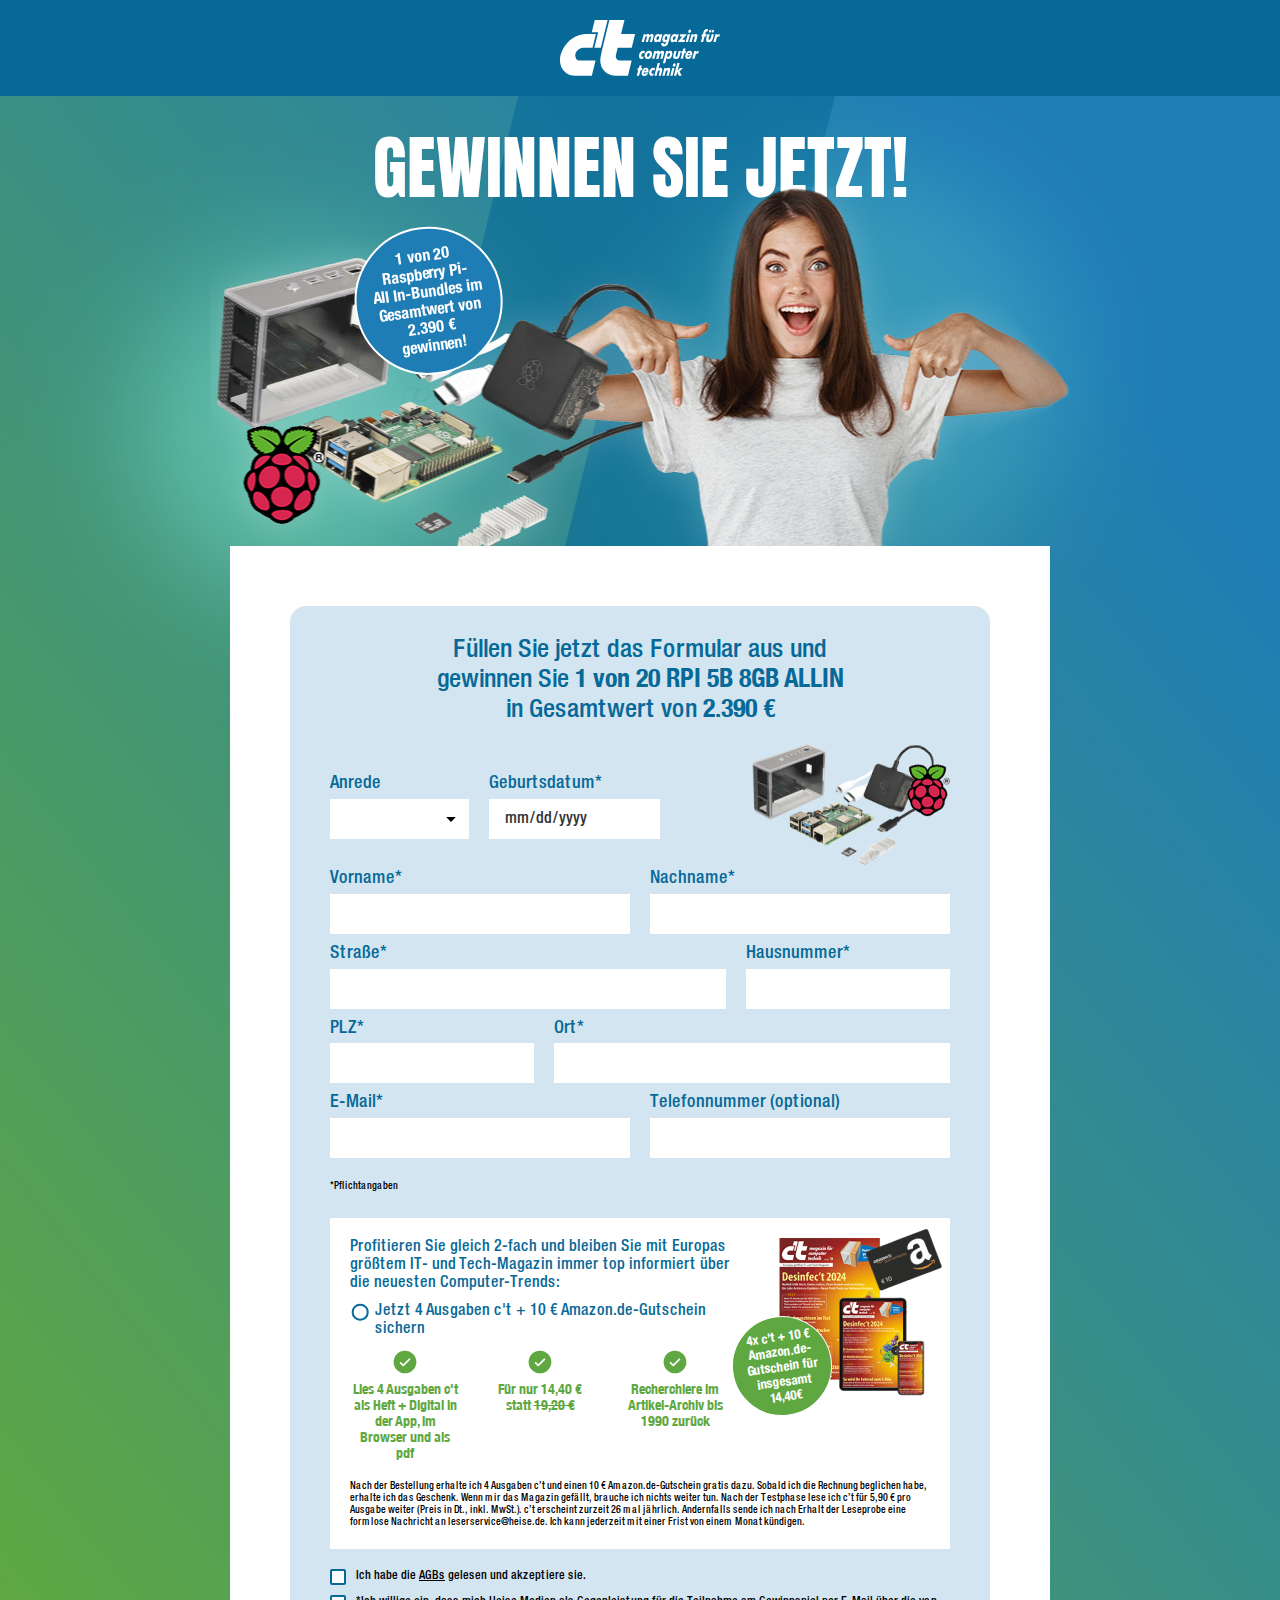
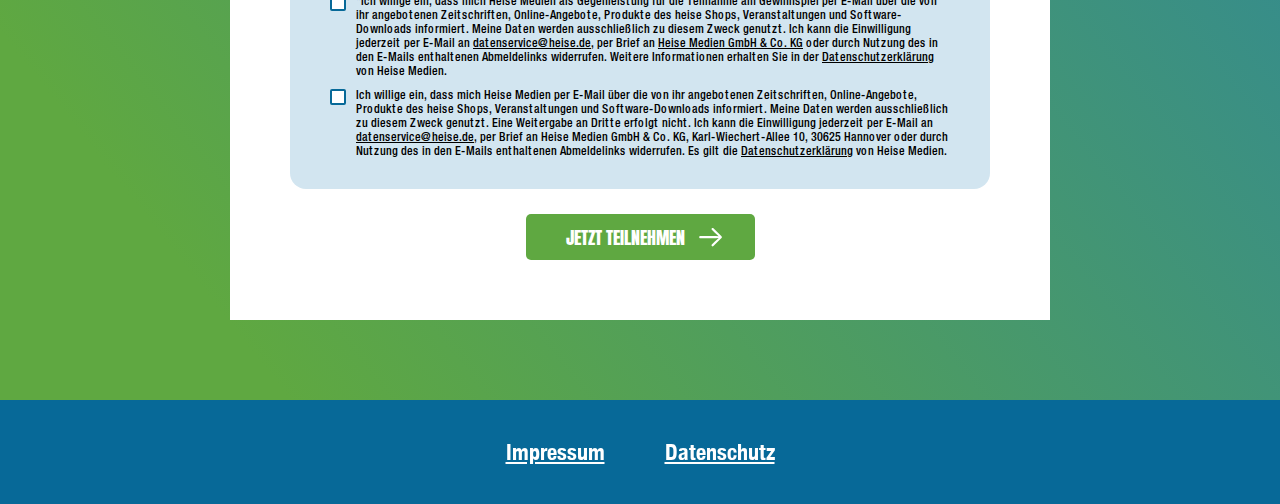
<file: heise/index.html>
<!DOCTYPE html>
<html lang="de">
  <head>
    <meta charset="UTF-8" />
    <meta http-equiv="X-UA-Compatible" content="IE=edge" />
    <meta name="viewport" content="width=device-width, initial-scale=1.0" />
    <link rel="preconnect" href="https://fonts.googleapis.com" />
    <link rel="preconnect" href="https://fonts.gstatic.com" crossorigin />
    <link
      href="https://fonts.googleapis.com/css2?family=Anton&display=swap"
      rel="stylesheet"
    />
    <link rel="stylesheet" href="./css/main.css" />
    <title>Home</title>
  </head>

  <body>
    <header class="header">
      <div class="auto__container">
        <div class="header__inner">
          <div class="header__inner-logo">
            <img src="logo.svg" alt="" />
          </div>
        </div>
      </div>
    </header>
    <main class="main">
      <!-- hero start
    =========================================== -->
      <section class="hero sm">
        <div class="hero__shape">
            <img src="shape.svg" alt="">
        </div>
        <div class="auto__container">
          <div class="hero__inner">
            <div class="hero__inner-title">
              <h1>gewinnen sie jetzt!</h1>
            </div>
            <div class="hero__inner-image">
              <img class="desc" src="hero.png" alt="" />
              <img class="mob" src="hero-mob.png" alt="" />
              <div class="circleBlue">
                1 von 20 <br> Raspberry Pi- <br />
                All In-Bundles im Gesamtwert von 2.390 € <br> gewinnen!
              </div>
            </div>
          </div>
        </div>
      </section>
      <!-- hero end
    =========================================== -->
      <!-- intro start
    =========================================== -->
      <section class="intro">
        <div class="auto__container">
          <div class="intro__inner">
            <div class="intro__wrapper">
              <div class="intro__inner-title">
                <h2>
                  Füllen Sie jetzt das Formular aus und <br />
                  gewinnen Sie <b> 1 von 20 RPI 5B 8GB ALLIN</b> <br />
                  in Gesamtwert von <b>2.390 €</b>
                </h2>
              </div>
              <div class="introForm">
                <div class="introForm__image">
                  <img src="formImage.png" alt="" />
                </div>
                <div class="introForm__top">
                  <label class="input__outer">
                    <p>Anrede</p>
                    <div class="input sel">
                      <select name="" id="">
                        <option value="" hidden></option>
                        <option value="">Frau</option>
                        <option value="">Herr</option>
                      </select>
                      <div class="input__arrow">
                        <img src="./chevron-down.svg" alt="" />
                      </div>
                    </div>
                  </label>
                  <label class="input__outer">
                    <p>Geburtsdatum*</p>
                    <div class="input">
                      <input
                        type="date"
                        placeholder="TT/MM/JJJJ"
                        lang="fr-CA"
                      />
                    </div>
                  </label>
                </div>
                <div class="introForm__row">
                  <label class="input__outer">
                    <p>Vorname*</p>
                    <div class="input">
                      <input type="text" />
                    </div>
                  </label>
                  <label class="input__outer">
                    <p>Nachname*</p>
                    <div class="input">
                      <input type="text" />
                    </div>
                  </label>
                  <label class="input__outer w-65">
                    <p>Straße*</p>
                    <div class="input">
                      <input type="text" />
                    </div>
                  </label>
                  <label class="input__outer w-35 sm">
                    <p>Hausnummer*</p>
                    <div class="input">
                      <input type="text" />
                    </div>
                  </label>
                  <label class="input__outer w-35">
                    <p>PLZ*</p>
                    <div class="input">
                      <input type="text" />
                    </div>
                  </label>
                  <label class="input__outer w-65">
                    <p>Ort*</p>
                    <div class="input">
                      <input type="text" />
                    </div>
                  </label>
                  <label class="input__outer">
                    <p>E-Mail*</p>
                    <div class="input">
                      <input type="email" />
                    </div>
                  </label>
                  <label class="input__outer">
                    <p>Telefonnummer (optional)</p>
                    <div class="input">
                      <input type="tel" />
                    </div>
                  </label>
                </div>
                <p class="ex">*Pflichtangaben</p>
              </div>
              <div class="introContent">
                <div class="introContent__title">
                  <h6>
                    Profitieren Sie gleich 2-fach und bleiben Sie mit Europas
                    größtem IT- und Tech-Magazin immer top informiert über die
                    neuesten Computer-Trends:
                  </h6>
                  <label class="radio">
                    <div class="radio__btn">
                      <input type="radio" />
                      <span> </span>
                    </div>
                    <h6>
                      Jetzt 4 Ausgaben c't + 10 € Amazon.de-Gutschein sichern
                    </h6>
                  </label>
                </div>
                <div class="introContent__image">
                  <img src="abo.png" alt="" />
                  <div class="circleGreen">
                    4x c’t + 10 € Amazon.de-Gutschein für insgesamt 14,40€
                  </div>
                </div>
                <div class="introContent__row">
                  <div class="introContent__item">
                    <div class="introContent__item-icon">
                      <img src="check-circle.svg" alt="" />
                    </div>
                    <p>
                      Lies 4 Ausgaben c't als Heft + Digital in der App, im
                      Browser und als pdf
                    </p>
                  </div>
                  <div class="introContent__item">
                    <div class="introContent__item-icon">
                      <img src="check-circle.svg" alt="" />
                    </div>
                    <p>Für nur 14,40 € statt <del>19,20 €</del></p>
                  </div>
                  <div class="introContent__item">
                    <div class="introContent__item-icon">
                      <img src="check-circle.svg" alt="" />
                    </div>
                    <p>Recherchiere im Artikel-Archiv bis 1990 zurück</p>
                  </div>
                </div>
                <div class="introContent__text">
                  <p class="ex">
                    Nach der Bestellung erhalte ich 4 Ausgaben c’t und einen 10
                    € Amazon.de-Gutschein gratis dazu. Sobald ich die Rechnung
                    beglichen habe, erhalte ich das Geschenk. Wenn mir das
                    Magazin gefällt, brauche ich nichts weiter tun. Nach der
                    Testphase lese ich c’t für 5,90 € pro Ausgabe weiter (Preis
                    in Dt., inkl. MwSt.). c’t erscheint zurzeit 26 mal jährlich.
                    Andernfalls sende ich nach Erhalt der Leseprobe eine
                    formlose Nachricht an leserservice@heise.de. Ich kann
                    jederzeit mit einer Frist von einem Monat kündigen.
                  </p>
                </div>
              </div>
              <div class="intro__inner-checks">
                <label class="check">
                  <div class="check__box">
                    <input type="checkbox" name="agree" />
                    <span> </span>
                  </div>
                  <p class="sm">
                    Ich habe die <a href="#">AGBs</a> gelesen und akzeptiere
                    sie.
                  </p>
                </label>
                <label class="check">
                  <div class="check__box">
                    <input type="checkbox" name="agree" />
                    <span> </span>
                  </div>
                  <p class="sm">
                    *Ich willige ein, dass mich Heise Medien als Gegenleistung
                    für die Teilnahme am Gewinnspiel per E-Mail über die von ihr
                    angebotenen Zeitschriften, Online-Angebote, Produkte des
                    heise Shops, Veranstaltungen und Software-Downloads
                    informiert. Meine Daten werden ausschließlich zu diesem
                    Zweck genutzt. Ich kann die Einwilligung jederzeit per
                    E-Mail an
                    <a href="#">datenservice@heise.de</a>, per Brief an
                    <a href="#">Heise Medien GmbH & Co. KG</a> oder durch
                    Nutzung des in den E-Mails enthaltenen Abmeldelinks
                    widerrufen. Weitere Informationen erhalten Sie in der
                    <a href="#">Datenschutzerklärung</a> von Heise Medien.
                  </p>
                </label>
                <label class="check">
                  <div class="check__box">
                    <input type="checkbox" name="agree" />
                    <span> </span>
                  </div>
                  <p class="sm">
                    Ich willige ein, dass mich Heise Medien per E-Mail über die
                    von ihr angebotenen Zeitschriften, Online-Angebote, Produkte
                    des heise Shops, Veranstaltungen und Software-Downloads
                    informiert. Meine Daten werden ausschließlich zu diesem
                    Zweck genutzt. Eine Weitergabe an Dritte erfolgt nicht. Ich
                    kann die Einwilligung jederzeit per E-Mail an
                    <a href="#">datenservice@heise.de</a>, per Brief an Heise
                    Medien GmbH & Co. KG, Karl-Wiechert-Allee 10, 30625 Hannover
                    oder durch Nutzung des in den E-Mails enthaltenen
                    Abmeldelinks widerrufen. Es gilt die
                    <a href="#">Datenschutzerklärung</a> von Heise Medien.
                  </p>
                </label>
              </div>
            </div>
            <div class="intro__inner-foot">
              <button type="submit" class="button">
                Jetzt teilnehmen
                <span>
                  <img src="arrow-right.svg" alt="" />
                </span>
              </button>
            </div>
          </div>
        </div>
      </section>
      <!-- intro end
    =========================================== -->
      <!-- footer start
    =========================================== -->
      <footer class="footer">
        <div class="auto__container">
          <div class="footer__inner">
            <a href="#"> Impressum </a>
            <a href="#"> Datenschutz </a>
          </div>
        </div>
      </footer>
      <!-- footer end
    =========================================== -->
    </main>
  </body>
</html>
</file>
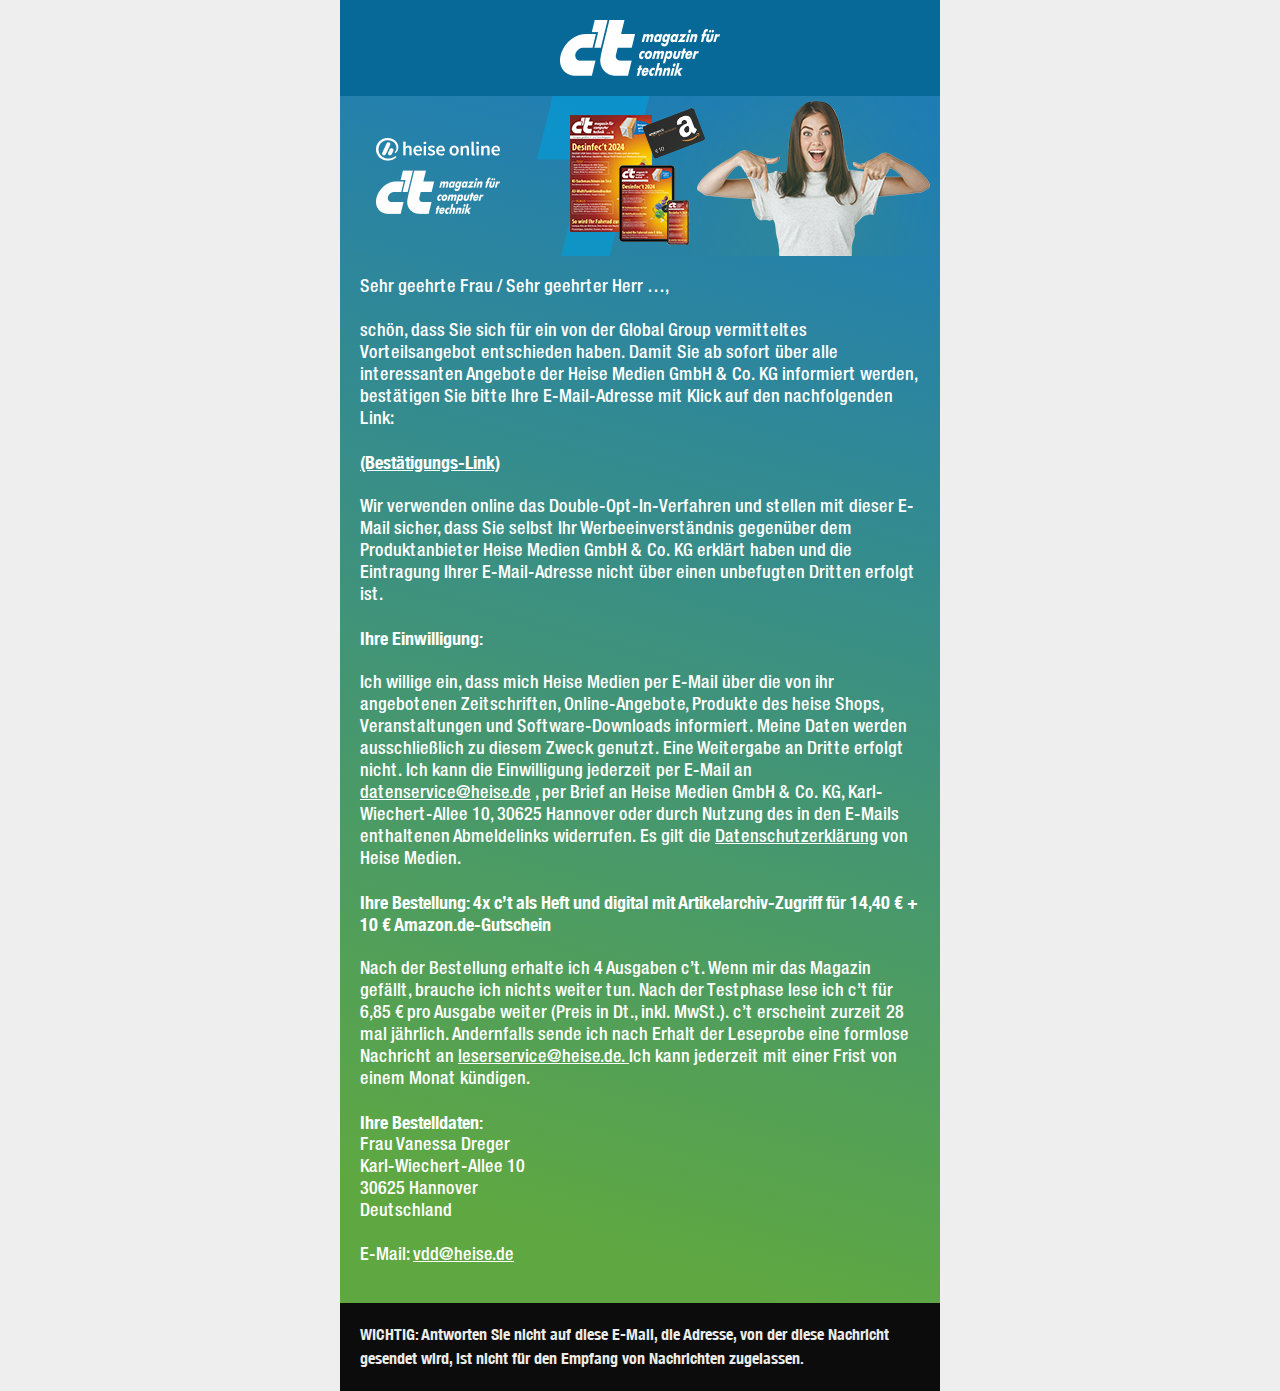
<file: heise(emails)/heise(email-1)/index.html>
<!DOCTYPE html PUBLIC "-//W3C//DTD XHTML 1.0 Transitional//EN" "http://www.w3.org/TR/xhtml1/DTD/xhtml1-transitional.dtd">
<html dir="ltr" xmlns="http://www.w3.org/1999/xhtml" xmlns:o="urn:schemas-microsoft-com:office:office" lang="de">
 <head>
  <meta charset="UTF-8">
  <meta content="width=device-width, initial-scale=1" name="viewport">
  <meta name="x-apple-disable-message-reformatting">
  <meta http-equiv="X-UA-Compatible" content="IE=edge">
  <meta content="telephone=no" name="format-detection">
  <title>Heise</title><!--[if (mso 16)]>
    <style type="text/css">
    a {text-decoration: none;}
    </style>
    <![endif]--><!--[if gte mso 9]><style>sup { font-size: 100% !important; }</style><![endif]--><!--[if gte mso 9]>
<xml>
    <o:OfficeDocumentSettings>
    <o:AllowPNG></o:AllowPNG>
    <o:PixelsPerInch>96</o:PixelsPerInch>
    </o:OfficeDocumentSettings>
</xml>
<![endif]-->
  <style type="text/css">
#outlook a {
	padding:0;
}
.es-button {
	mso-style-priority:100!important;
	text-decoration:none!important;
}
a[x-apple-data-detectors] {
	color:inherit!important;
	text-decoration:none!important;
	font-size:inherit!important;
	font-family:inherit!important;
	font-weight:inherit!important;
	line-height:inherit!important;
}
.es-desk-hidden {
	display:none;
	float:left;
	overflow:hidden;
	width:0;
	max-height:0;
	line-height:0;
	mso-hide:all;
}
.es-button-border:hover a.es-button,
.es-button-border:hover button.es-button {
	background:#56d66b!important;
}
.es-button-border:hover {
	border-color:#42d159 #42d159 #42d159 #42d159!important;
	background:#56d66b!important;
}
@font-face {
    font-family: 'Helvetica Neue';
    src: url('./fonts/HelveticaNeue-MediumCond.woff2') format('woff2'),
        url('./fonts/HelveticaNeue-MediumCond.woff') format('woff');
    font-weight: 500;
    font-style: normal;
    font-display: swap;
}

@font-face {
    font-family: 'Helvetica Neue';
    src: url('./fonts/HelveticaNeue-CondensedBold.woff2') format('woff2'),
        url('./fonts/HelveticaNeue-CondensedBold.woff') format('woff');
    font-weight: bold;
    font-style: normal;
    font-display: swap;
}

@media only screen and (max-width:600px) {p, ul li, ol li, a { line-height:130%!important } h1, h2, h3, h1 a, h2 a, h3 a { line-height:120%!important } h1 { font-size:30px!important; text-align:left } h2 { font-size:24px!important; text-align:left } h3 { font-size:20px!important; text-align:left } .es-header-body h1 a, .es-content-body h1 a, .es-footer-body h1 a { font-size:30px!important; text-align:left } .es-header-body h2 a, .es-content-body h2 a, .es-footer-body h2 a { font-size:24px!important; text-align:left } .es-header-body h3 a, .es-content-body h3 a, .es-footer-body h3 a { font-size:20px!important; text-align:left } .es-menu td a { font-size:14px!important } .es-header-body p, .es-header-body ul li, .es-header-body ol li, .es-header-body a { font-size:12px!important } .es-content-body p, .es-content-body ul li, .es-content-body ol li, .es-content-body a { font-size:16px!important } .es-footer-body p, .es-footer-body ul li, .es-footer-body ol li, .es-footer-body a { font-size:16px!important } .es-infoblock p, .es-infoblock ul li, .es-infoblock ol li, .es-infoblock a { font-size:12px!important } *[class="gmail-fix"] { display:none!important } .es-m-txt-c, .es-m-txt-c h1, .es-m-txt-c h2, .es-m-txt-c h3 { text-align:center!important } .es-m-txt-r, .es-m-txt-r h1, .es-m-txt-r h2, .es-m-txt-r h3 { text-align:right!important } .es-m-txt-l, .es-m-txt-l h1, .es-m-txt-l h2, .es-m-txt-l h3 { text-align:left!important } .es-m-txt-r img, .es-m-txt-c img, .es-m-txt-l img { display:inline!important } .es-button-border { display:inline-block!important } a.es-button, button.es-button { font-size:18px!important; display:inline-block!important } .es-adaptive table, .es-left, .es-right { width:100%!important } .es-content table, .es-header table, .es-footer table, .es-content, .es-footer, .es-header { width:100%!important; max-width:600px!important } .es-adapt-td { display:block!important; width:100%!important } .adapt-img { width:100%!important; height:auto!important } .es-m-p0 { padding:0!important } .es-m-p0r { padding-right:0!important } .es-m-p0l { padding-left:0!important } .es-m-p0t { padding-top:0!important } .es-m-p0b { padding-bottom:0!important } .es-m-p20b { padding-bottom:20px!important } .es-mobile-hidden, .es-hidden { display:none!important } tr.es-desk-hidden, td.es-desk-hidden, table.es-desk-hidden { width:auto!important; overflow:visible!important; float:none!important; max-height:inherit!important; line-height:inherit!important } tr.es-desk-hidden { display:table-row!important } table.es-desk-hidden { display:table!important } td.es-desk-menu-hidden { display:table-cell!important } .es-menu td { width:1%!important } table.es-table-not-adapt, .esd-block-html table { width:auto!important } table.es-social { display:inline-block!important } table.es-social td { display:inline-block!important } .es-desk-hidden { display:table-row!important; width:auto!important; overflow:visible!important; max-height:inherit!important } .es-m-p5 { padding:5px!important } .es-m-p5t { padding-top:5px!important } .es-m-p5b { padding-bottom:5px!important } .es-m-p5r { padding-right:5px!important } .es-m-p5l { padding-left:5px!important } .es-m-p10 { padding:10px!important } .es-m-p10t { padding-top:10px!important } .es-m-p10b { padding-bottom:10px!important } .es-m-p10r { padding-right:10px!important } .es-m-p10l { padding-left:10px!important } .es-m-p15 { padding:15px!important } .es-m-p15t { padding-top:15px!important } .es-m-p15b { padding-bottom:15px!important } .es-m-p15r { padding-right:15px!important } .es-m-p15l { padding-left:15px!important } .es-m-p20 { padding:20px!important } .es-m-p20t { padding-top:20px!important } .es-m-p20r { padding-right:20px!important } .es-m-p20l { padding-left:20px!important } .es-m-p25 { padding:25px!important } .es-m-p25t { padding-top:25px!important } .es-m-p25b { padding-bottom:25px!important } .es-m-p25r { padding-right:25px!important } .es-m-p25l { padding-left:25px!important } .es-m-p30 { padding:30px!important } .es-m-p30t { padding-top:30px!important } .es-m-p30b { padding-bottom:30px!important } .es-m-p30r { padding-right:30px!important } .es-m-p30l { padding-left:30px!important } .es-m-p35 { padding:35px!important } .es-m-p35t { padding-top:35px!important } .es-m-p35b { padding-bottom:35px!important } .es-m-p35r { padding-right:35px!important } .es-m-p35l { padding-left:35px!important } .es-m-p40 { padding:40px!important } .es-m-p40t { padding-top:40px!important } .es-m-p40b { padding-bottom:40px!important } .es-m-p40r { padding-right:40px!important } .es-m-p40l { padding-left:40px!important } }
@media screen and (max-width:384px) {.mail-message-content { width:414px!important } }
</style>
 </head>
 <body style="width:100%;font-family:'Helvetica Neue', sans-serif;-webkit-text-size-adjust:100%;-ms-text-size-adjust:100%;padding:0;Margin:0">
  <div dir="ltr" class="es-wrapper-color" lang="de" style="background-color:#EEEEEE"><!--[if gte mso 9]>
			<v:background xmlns:v="urn:schemas-microsoft-com:vml" fill="t">
				<v:fill type="tile" color="#EEEEEE"></v:fill>
			</v:background>
		<![endif]-->
   <table class="es-wrapper" width="100%" cellspacing="0" cellpadding="0" role="none" style="mso-table-lspace:0pt;mso-table-rspace:0pt;border-collapse:collapse;border-spacing:0px;padding:0;Margin:0;width:100%;height:100%;background-repeat:repeat;background-position:center top;background-color:#EEEEEE">
     <tr>
      <td valign="top" style="padding:0;Margin:0">
       <table cellpadding="0" cellspacing="0" class="es-header" align="center" role="none" style="mso-table-lspace:0pt;mso-table-rspace:0pt;border-collapse:collapse;border-spacing:0px;table-layout:fixed !important;width:100%;background-color:transparent;background-repeat:repeat;background-position:center top">
         <tr>
          <td align="center" style="padding:0;Margin:0">
           <table bgcolor="#ffffff" class="es-header-body" align="center" cellpadding="0" cellspacing="0" role="none" style="mso-table-lspace:0pt;mso-table-rspace:0pt;border-collapse:collapse;border-spacing:0px;background-color:#FFFFFF;width:600px">
             <tr>
              <td align="left" bgcolor="#076998" style="padding:20px;Margin:0;background-color:#076998">
               <table cellpadding="0" cellspacing="0" width="100%" role="none" style="mso-table-lspace:0pt;mso-table-rspace:0pt;border-collapse:collapse;border-spacing:0px">
                 <tr>
                  <td align="center" valign="top" style="padding:0;Margin:0;width:560px">
                   <table cellpadding="0" cellspacing="0" width="100%" role="presentation" style="mso-table-lspace:0pt;mso-table-rspace:0pt;border-collapse:collapse;border-spacing:0px">
                     <tr class="es-mobile-hidden">
                      <td align="center" style="padding:0;Margin:0;font-size:0px"><img src="images/logo_udd.png" alt style="display:block;border:0;outline:none;text-decoration:none;-ms-interpolation-mode:bicubic" width="160"></td>
                     </tr><!--[if !mso]><!-- -->
                     <tr class="es-desk-hidden" style="display:none;float:left;overflow:hidden;width:0;max-height:0;line-height:0;mso-hide:all">
                      <td align="center" style="padding:0;Margin:0;font-size:0px"><img src="images/logo_udd.png" alt style="display:block;border:0;outline:none;text-decoration:none;-ms-interpolation-mode:bicubic" width="90"></td>
                     </tr><!--<![endif]-->
                   </table></td>
                 </tr>
               </table></td>
             </tr>
           </table></td>
         </tr>
       </table>
       <table cellpadding="0" cellspacing="0" class="es-content" align="center" role="none" style="mso-table-lspace:0pt;mso-table-rspace:0pt;border-collapse:collapse;border-spacing:0px;table-layout:fixed !important;width:100%">
         <tr>
          <td align="center" background="images/bggradient_ShF.png" style="padding:0;Margin:0;background: transparent;">
           <table class="es-content-body" align="center" cellpadding="0" cellspacing="0" style="mso-table-lspace:0pt;mso-table-rspace:0pt;border-collapse:collapse;border-spacing:0px;background: linear-gradient(195.66deg, #1F7DB5 5.01%, #5FA841 91.04%);width:600px" role="none">
             <tr>
              <td align="left" style="padding:0;Margin:0">
               <table cellpadding="0" cellspacing="0" width="100%" role="none" style="mso-table-lspace:0pt;mso-table-rspace:0pt;border-collapse:collapse;border-spacing:0px">
                 <tr>
                  <td align="center" valign="top" style="padding:0;Margin:0;width:600px">
                   <table cellpadding="0" cellspacing="0" width="100%" role="presentation" style="mso-table-lspace:0pt;mso-table-rspace:0pt;border-collapse:collapse;border-spacing:0px">
                     <tr class="es-mobile-hidden">
                      <td align="center" style="padding:0;Margin:0;font-size:0px"><img class="adapt-img" src="images/intro.png" alt style="display:block;border:0;outline:none;text-decoration:none;-ms-interpolation-mode:bicubic" width="600"></td>
                     </tr><!--[if !mso]><!-- -->
                     <tr class="es-desk-hidden" style="display:none;float:left;overflow:hidden;width:0;max-height:0;line-height:0;mso-hide:all">
                      <td align="center" style="padding:0;Margin:0;font-size:0px"><img class="adapt-img" src="images/intromob.png" alt style="display:block;border:0;outline:none;text-decoration:none;-ms-interpolation-mode:bicubic" width="600"></td>
                     </tr><!--<![endif]-->
                   </table></td>
                 </tr>
               </table></td>
             </tr>
             <tr class="es-mobile-hidden">
              <td align="left" style="padding:20px;Margin:0">
               <table cellpadding="0" cellspacing="0" width="100%" role="none" style="mso-table-lspace:0pt;mso-table-rspace:0pt;border-collapse:collapse;border-spacing:0px">
                 <tr>
                  <td align="center" valign="top" style="padding:0;Margin:0;width:560px">
                   <table cellpadding="0" cellspacing="0" width="100%" role="presentation" style="mso-table-lspace:0pt;mso-table-rspace:0pt;border-collapse:collapse;border-spacing:0px">
                     <tr>
                      <td align="left" style="padding:0;Margin:0"><p style="Margin:0;-webkit-text-size-adjust:none;-ms-text-size-adjust:none;mso-line-height-rule:exactly;font-family:'Helvetica Neue', sans-serif;line-height:22px;color:#ffffff;font-size:18px">Sehr geehrte Frau / Sehr geehrter Herr …,<br>&nbsp;<br>schön, dass Sie sich für ein von der Global Group vermitteltes Vorteilsangebot entschieden haben. Damit Sie ab sofort über alle interessanten Angebote der Heise Medien GmbH &amp; Co. KG informiert werden, bestätigen Sie bitte Ihre E-Mail-Adresse mit Klick auf den nachfolgenden Link:<br>&nbsp;<br><u><strong>(Bestätigungs-Link)</strong></u><br><br>Wir verwenden online das Double-Opt-In-Verfahren und stellen mit dieser E-Mail sicher, dass Sie selbst Ihr Werbeeinverständnis gegenüber dem Produktanbieter Heise Medien GmbH &amp; Co. KG erklärt haben und die Eintragung Ihrer E-Mail-Adresse nicht über einen unbefugten Dritten erfolgt ist.<br>&nbsp;<br><strong>Ihre Einwilligung:</strong><br><br>Ich willige ein, dass mich Heise Medien per E-Mail über die von ihr angebotenen Zeitschriften, Online-Angebote, Produkte des heise Shops, Veranstaltungen und Software-Downloads informiert. Meine Daten werden ausschließlich zu diesem Zweck genutzt. Eine Weitergabe an Dritte erfolgt nicht. Ich kann die Einwilligung jederzeit per E-Mail an <u><a target="_blank" href="mailto:datenservice@heise.de" style="-webkit-text-size-adjust:none;-ms-text-size-adjust:none;mso-line-height-rule:exactly;text-decoration:underline;color:#FFFFFF;font-size:18px;font-family:'Helvetica Neue', sans-serif;line-height:22px">datenservice@heise.de</a></u> , per Brief an Heise Medien GmbH & Co. KG, Karl-Wiechert-Allee 10, 30625 Hannover oder durch Nutzung des in den E-Mails enthaltenen Abmeldelinks widerrufen. Es gilt die <u><a target="_blank" style="-webkit-text-size-adjust:none;-ms-text-size-adjust:none;mso-line-height-rule:exactly;text-decoration:underline;color:#FFFFFF;font-size:18px;font-family:'Helvetica Neue', sans-serif;line-height:22px" href="https://www.heise.de/Datenschutzerklaerung-der-Heise-Medien-GmbH-Co-KG-4860.html">Datenschutzerklärung</a></u> von Heise Medien.<br>&nbsp;<br><strong>Ihre Bestellung: 4x c’t als Heft und digital mit Artikelarchiv-Zugriff für 14,40 € + 10 € Amazon.de-Gutschein</strong><br><br>Nach der Bestellung erhalte ich 4 Ausgaben c’t. Wenn mir das Magazin gefällt, brauche ich nichts weiter tun. Nach der Testphase lese ich c’t für 6,85 € pro Ausgabe weiter (Preis in Dt., inkl. MwSt.). c’t erscheint zurzeit 28 mal jährlich. Andernfalls sende ich nach Erhalt der Leseprobe eine formlose Nachricht an <u><a target="_blank" style="-webkit-text-size-adjust:none;-ms-text-size-adjust:none;mso-line-height-rule:exactly;text-decoration:underline;color:#FFFFFF;font-size:18px;font-family:'Helvetica Neue', sans-serif;line-height:22px" href="mailto:leserservice@heise.de">leserservice@heise.de.</a> </u>Ich kann jederzeit mit einer Frist von einem Monat kündigen.<br>&nbsp;<br><strong>Ihre Bestelldaten:</strong><br>Frau Vanessa Dreger<br>Karl-Wiechert-Allee 10<br>30625 Hannover<br>Deutschland<br><br>E-Mail: <u><a target="_blank" href="mailto:vdd@heise.de" style="-webkit-text-size-adjust:none;-ms-text-size-adjust:none;mso-line-height-rule:exactly;text-decoration:underline;color:#FFFFFF;font-size:18px;font-family:'Helvetica Neue', sans-serif;line-height:22px">vdd@heise.de</a></u></p><p style="Margin:0;-webkit-text-size-adjust:none;-ms-text-size-adjust:none;mso-line-height-rule:exactly;font-family:'Helvetica Neue', sans-serif;line-height:17px;color:#ffffff;font-size:14px"><br></p></td>
                     </tr>
                   </table></td>
                 </tr>
               </table></td>
             </tr><!--[if !mso]><!-- -->
             <tr class="es-desk-hidden" style="display:none;float:left;overflow:hidden;width:0;max-height:0;line-height:0;mso-hide:all">
              <td align="left" bgcolor="#ffffff" style="padding:20px;Margin:0;background-color:#ffffff">
               <table cellpadding="0" cellspacing="0" width="100%" role="none" style="mso-table-lspace:0pt;mso-table-rspace:0pt;border-collapse:collapse;border-spacing:0px">
                 <tr>
                  <td align="center" valign="top" style="padding:0;Margin:0;width:560px">
                   <table cellpadding="0" cellspacing="0" width="100%" role="presentation" style="mso-table-lspace:0pt;mso-table-rspace:0pt;border-collapse:collapse;border-spacing:0px">
                     <tr>
                      <td align="left" style="padding:0;Margin:0"><p style="Margin:0;-webkit-text-size-adjust:none;-ms-text-size-adjust:none;mso-line-height-rule:exactly;font-family:'Helvetica Neue', sans-serif;line-height:22px;color:#076998;font-size:18px">Sehr geehrte Frau / Sehr geehrter Herr …,<br>&nbsp;<br>schön, dass Sie sich für ein von der Global Group vermitteltes Vorteilsangebot entschieden haben. Damit Sie ab sofort über alle interessanten Angebote der Heise Medien GmbH &amp; Co. KG informiert werden, bestätigen Sie bitte Ihre E-Mail-Adresse mit Klick auf den nachfolgenden Link:<br>&nbsp;<br><u><strong>(Bestätigungs-Link)</strong></u><br><br>Wir verwenden online das Double-Opt-In-Verfahren und stellen mit dieser E-Mail sicher, dass Sie selbst Ihr Werbeeinverständnis gegenüber dem Produktanbieter Heise Medien GmbH &amp; Co. KG erklärt haben und die Eintragung Ihrer E-Mail-Adresse nicht über einen unbefugten Dritten erfolgt ist.<br>&nbsp;<br><strong>Ihre Einwilligung:</strong><br><br>Ich willige ein, dass mich Heise Medien per E-Mail über die von ihr angebotenen Zeitschriften, Online-Angebote, Produkte des heise Shops, Veranstaltungen und Software-Downloads informiert. Meine Daten werden ausschließlich zu diesem Zweck genutzt. Eine Weitergabe an Dritte erfolgt nicht. Ich kann die Einwilligung jederzeit per E-Mail an <u><a target="_blank" href="mailto:datenservice@heise.de" style="-webkit-text-size-adjust:none;-ms-text-size-adjust:none;mso-line-height-rule:exactly;text-decoration:underline;color:#076998;font-size:18px;font-family:'Helvetica Neue', sans-serif;line-height:22px">datenservice@heise.de</a></u> , per Brief an Heise Medien GmbH & Co. KG, Karl-Wiechert-Allee 10, 30625 Hannover oder durch Nutzung des in den E-Mails enthaltenen Abmeldelinks widerrufen. Es gilt die <u><a target="_blank" style="-webkit-text-size-adjust:none;-ms-text-size-adjust:none;mso-line-height-rule:exactly;text-decoration:underline;color:#076998;font-size:18px;font-family:'Helvetica Neue', sans-serif;line-height:22px" href="https://www.heise.de/Datenschutzerklaerung-der-Heise-Medien-GmbH-Co-KG-4860.html">Datenschutzerklärung</a></u> von Heise Medien.<br>&nbsp;<br><strong>Ihre Bestellung: 4x c’t als Heft und digital mit Artikelarchiv-Zugriff für 14,40 € + 10 € Amazon.de-Gutschein</strong><br><br>Nach der Bestellung erhalte ich 4 Ausgaben c’t. Wenn mir das Magazin gefällt, brauche ich nichts weiter tun. Nach der Testphase lese ich c’t für 6,85 € pro Ausgabe weiter (Preis in Dt., inkl. MwSt.). c’t erscheint zurzeit 28 mal jährlich. Andernfalls sende ich nach Erhalt der Leseprobe eine formlose Nachricht an <u><a target="_blank" style="-webkit-text-size-adjust:none;-ms-text-size-adjust:none;mso-line-height-rule:exactly;text-decoration:underline;color:#076998;font-size:18px;font-family:'Helvetica Neue', sans-serif;line-height:22px" href="mailto:leserservice@heise.de">leserservice@heise.de.</a> </u>Ich kann jederzeit mit einer Frist von einem Monat kündigen.<br>&nbsp;<br><strong>Ihre Bestelldaten:</strong><br>Frau Vanessa Dreger<br>Karl-Wiechert-Allee 10<br>30625 Hannover<br>Deutschland<br><br>E-Mail: <u><a target="_blank" href="mailto:vdd@heise.de" style="-webkit-text-size-adjust:none;-ms-text-size-adjust:none;mso-line-height-rule:exactly;text-decoration:underline;color:#076998;font-size:18px;font-family:'Helvetica Neue', sans-serif;line-height:22px">vdd@heise.de</a></u></p><p style="Margin:0;-webkit-text-size-adjust:none;-ms-text-size-adjust:none;mso-line-height-rule:exactly;font-family:'Helvetica Neue', sans-serif;line-height:17px;color:#076998;font-size:14px"><br></p></td>
                     </tr>
                   </table></td>
                 </tr>
               </table></td>
             </tr><!--<![endif]-->
           </table></td>
         </tr>
       </table>
       <table class="es-footer" cellspacing="0" cellpadding="0" align="center" role="none" style="mso-table-lspace:0pt;mso-table-rspace:0pt;border-collapse:collapse;border-spacing:0px;table-layout:fixed !important;width:100%;background-color:transparent;background-repeat:repeat;background-position:center top">
         <tr>
          <td align="center" style="padding:0;Margin:0">
           <table class="es-footer-body" cellspacing="0" cellpadding="0" bgcolor="#ffffff" align="center" role="none" style="mso-table-lspace:0pt;mso-table-rspace:0pt;border-collapse:collapse;border-spacing:0px;background-color:#FFFFFF;width:600px">
             <tr>
              <td align="left" bgcolor="#0c0c0c" style="padding:20px;Margin:0;background-color:#0c0c0c">
               <table cellpadding="0" cellspacing="0" width="100%" role="none" style="mso-table-lspace:0pt;mso-table-rspace:0pt;border-collapse:collapse;border-spacing:0px">
                 <tr>
                  <td align="center" valign="top" style="padding:0;Margin:0;width:560px">
                   <table cellpadding="0" cellspacing="0" width="100%" role="presentation" style="mso-table-lspace:0pt;mso-table-rspace:0pt;border-collapse:collapse;border-spacing:0px">
                     <tr>
                      <td align="left" style="padding:0;Margin:0"><p style="Margin:0;-webkit-text-size-adjust:none;-ms-text-size-adjust:none;mso-line-height-rule:exactly;font-family:'Helvetica Neue', sans-serif;line-height:24px;color:#ebebe8;font-size:16px"><strong>WICHTIG: Antworten Sie nicht auf diese E-Mail, die Adresse, von der diese Nachricht gesendet wird, ist nicht für den Empfang von Nachrichten zugelassen.</strong></p></td>
                     </tr>
                   </table></td>
                 </tr>
               </table></td>
             </tr>
           </table></td>
         </tr>
       </table></td>
     </tr>
   </table>
  </div>
 </body>
</html>
</file>
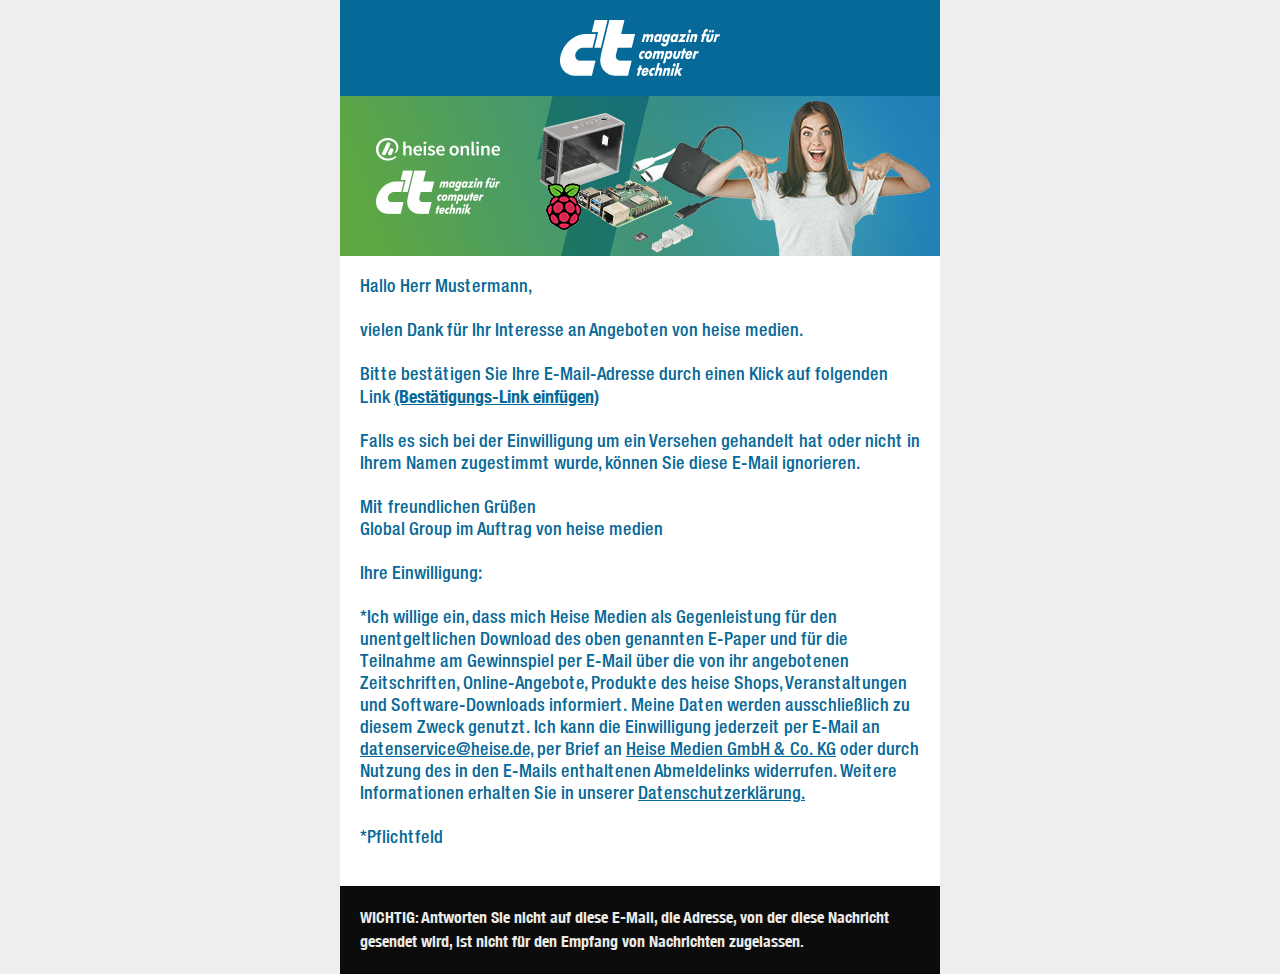
<file: heise(emails)/heise(email-2)/index.html>
<!DOCTYPE html PUBLIC "-//W3C//DTD XHTML 1.0 Transitional//EN" "http://www.w3.org/TR/xhtml1/DTD/xhtml1-transitional.dtd">
<html dir="ltr" xmlns="http://www.w3.org/1999/xhtml" xmlns:o="urn:schemas-microsoft-com:office:office" lang="de">
 <head>
  <meta charset="UTF-8">
  <meta content="width=device-width, initial-scale=1" name="viewport">
  <meta name="x-apple-disable-message-reformatting">
  <meta http-equiv="X-UA-Compatible" content="IE=edge">
  <meta content="telephone=no" name="format-detection">
  <title>Heise2</title><!--[if (mso 16)]>
    <style type="text/css">
    a {text-decoration: none;}
    </style>
    <![endif]--><!--[if gte mso 9]><style>sup { font-size: 100% !important; }</style><![endif]--><!--[if gte mso 9]>
<xml>
    <o:OfficeDocumentSettings>
    <o:AllowPNG></o:AllowPNG>
    <o:PixelsPerInch>96</o:PixelsPerInch>
    </o:OfficeDocumentSettings>
</xml>
<![endif]-->
  <style type="text/css">
#outlook a {
	padding:0;
}
.es-button {
	mso-style-priority:100!important;
	text-decoration:none!important;
}
a[x-apple-data-detectors] {
	color:inherit!important;
	text-decoration:none!important;
	font-size:inherit!important;
	font-family:inherit!important;
	font-weight:inherit!important;
	line-height:inherit!important;
}
.es-desk-hidden {
	display:none;
	float:left;
	overflow:hidden;
	width:0;
	max-height:0;
	line-height:0;
	mso-hide:all;
}
.es-button-border:hover a.es-button,
.es-button-border:hover button.es-button {
	background:#56d66b!important;
}
.es-button-border:hover {
	border-color:#42d159 #42d159 #42d159 #42d159!important;
	background:#56d66b!important;
}
@font-face {
    font-family: 'Helvetica Neue';
    src: url('./fonts/HelveticaNeue-MediumCond.woff2') format('woff2'),
        url('./fonts/HelveticaNeue-MediumCond.woff') format('woff');
    font-weight: 500;
    font-style: normal;
    font-display: swap;
}

@font-face {
    font-family: 'Helvetica Neue';
    src: url('./fonts/HelveticaNeue-CondensedBold.woff2') format('woff2'),
        url('./fonts/HelveticaNeue-CondensedBold.woff') format('woff');
    font-weight: bold;
    font-style: normal;
    font-display: swap;
}
@media only screen and (max-width:600px) {p, ul li, ol li, a { line-height:130%!important } h1, h2, h3, h1 a, h2 a, h3 a { line-height:120%!important } h1 { font-size:30px!important; text-align:left } h2 { font-size:24px!important; text-align:left } h3 { font-size:20px!important; text-align:left } .es-header-body h1 a, .es-content-body h1 a, .es-footer-body h1 a { font-size:30px!important; text-align:left } .es-header-body h2 a, .es-content-body h2 a, .es-footer-body h2 a { font-size:24px!important; text-align:left } .es-header-body h3 a, .es-content-body h3 a, .es-footer-body h3 a { font-size:20px!important; text-align:left } .es-menu td a { font-size:14px!important } .es-header-body p, .es-header-body ul li, .es-header-body ol li, .es-header-body a { font-size:12px!important } .es-content-body p, .es-content-body ul li, .es-content-body ol li, .es-content-body a { font-size:16px!important } .es-footer-body p, .es-footer-body ul li, .es-footer-body ol li, .es-footer-body a { font-size:16px!important } .es-infoblock p, .es-infoblock ul li, .es-infoblock ol li, .es-infoblock a { font-size:12px!important } *[class="gmail-fix"] { display:none!important } .es-m-txt-c, .es-m-txt-c h1, .es-m-txt-c h2, .es-m-txt-c h3 { text-align:center!important } .es-m-txt-r, .es-m-txt-r h1, .es-m-txt-r h2, .es-m-txt-r h3 { text-align:right!important } .es-m-txt-l, .es-m-txt-l h1, .es-m-txt-l h2, .es-m-txt-l h3 { text-align:left!important } .es-m-txt-r img, .es-m-txt-c img, .es-m-txt-l img { display:inline!important } .es-button-border { display:inline-block!important } a.es-button, button.es-button { font-size:18px!important; display:inline-block!important } .es-adaptive table, .es-left, .es-right { width:100%!important } .es-content table, .es-header table, .es-footer table, .es-content, .es-footer, .es-header { width:100%!important; max-width:600px!important } .es-adapt-td { display:block!important; width:100%!important } .adapt-img { width:100%!important; height:auto!important } .es-m-p0 { padding:0!important } .es-m-p0r { padding-right:0!important } .es-m-p0l { padding-left:0!important } .es-m-p0t { padding-top:0!important } .es-m-p0b { padding-bottom:0!important } .es-m-p20b { padding-bottom:20px!important } .es-mobile-hidden, .es-hidden { display:none!important } tr.es-desk-hidden, td.es-desk-hidden, table.es-desk-hidden { width:auto!important; overflow:visible!important; float:none!important; max-height:inherit!important; line-height:inherit!important } tr.es-desk-hidden { display:table-row!important } table.es-desk-hidden { display:table!important } td.es-desk-menu-hidden { display:table-cell!important } .es-menu td { width:1%!important } table.es-table-not-adapt, .esd-block-html table { width:auto!important } table.es-social { display:inline-block!important } table.es-social td { display:inline-block!important } .es-desk-hidden { display:table-row!important; width:auto!important; overflow:visible!important; max-height:inherit!important } .es-m-p5 { padding:5px!important } .es-m-p5t { padding-top:5px!important } .es-m-p5b { padding-bottom:5px!important } .es-m-p5r { padding-right:5px!important } .es-m-p5l { padding-left:5px!important } .es-m-p10 { padding:10px!important } .es-m-p10t { padding-top:10px!important } .es-m-p10b { padding-bottom:10px!important } .es-m-p10r { padding-right:10px!important } .es-m-p10l { padding-left:10px!important } .es-m-p15 { padding:15px!important } .es-m-p15t { padding-top:15px!important } .es-m-p15b { padding-bottom:15px!important } .es-m-p15r { padding-right:15px!important } .es-m-p15l { padding-left:15px!important } .es-m-p20 { padding:20px!important } .es-m-p20t { padding-top:20px!important } .es-m-p20r { padding-right:20px!important } .es-m-p20l { padding-left:20px!important } .es-m-p25 { padding:25px!important } .es-m-p25t { padding-top:25px!important } .es-m-p25b { padding-bottom:25px!important } .es-m-p25r { padding-right:25px!important } .es-m-p25l { padding-left:25px!important } .es-m-p30 { padding:30px!important } .es-m-p30t { padding-top:30px!important } .es-m-p30b { padding-bottom:30px!important } .es-m-p30r { padding-right:30px!important } .es-m-p30l { padding-left:30px!important } .es-m-p35 { padding:35px!important } .es-m-p35t { padding-top:35px!important } .es-m-p35b { padding-bottom:35px!important } .es-m-p35r { padding-right:35px!important } .es-m-p35l { padding-left:35px!important } .es-m-p40 { padding:40px!important } .es-m-p40t { padding-top:40px!important } .es-m-p40b { padding-bottom:40px!important } .es-m-p40r { padding-right:40px!important } .es-m-p40l { padding-left:40px!important } }
@media screen and (max-width:384px) {.mail-message-content { width:414px!important } }
</style>
 </head>
 <body style="width:100%;font-family:'Helvetica Neue', sans-serif;-webkit-text-size-adjust:100%;-ms-text-size-adjust:100%;padding:0;Margin:0">
  <div dir="ltr" class="es-wrapper-color" lang="de" style="background-color:#EEEEEE"><!--[if gte mso 9]>
			<v:background xmlns:v="urn:schemas-microsoft-com:vml" fill="t">
				<v:fill type="tile" color="#EEEEEE"></v:fill>
			</v:background>
		<![endif]-->
   <table class="es-wrapper" width="100%" cellspacing="0" cellpadding="0" role="none" style="mso-table-lspace:0pt;mso-table-rspace:0pt;border-collapse:collapse;border-spacing:0px;padding:0;Margin:0;width:100%;height:100%;background-repeat:repeat;background-position:center top;background-color:#EEEEEE">
     <tr>
      <td valign="top" style="padding:0;Margin:0">
       <table cellpadding="0" cellspacing="0" class="es-header" align="center" role="none" style="mso-table-lspace:0pt;mso-table-rspace:0pt;border-collapse:collapse;border-spacing:0px;table-layout:fixed !important;width:100%;background-color:transparent;background-repeat:repeat;background-position:center top">
         <tr>
          <td align="center" style="padding:0;Margin:0">
           <table bgcolor="#ffffff" class="es-header-body" align="center" cellpadding="0" cellspacing="0" role="none" style="mso-table-lspace:0pt;mso-table-rspace:0pt;border-collapse:collapse;border-spacing:0px;background-color:#FFFFFF;width:600px">
             <tr>
              <td align="left" bgcolor="#076998" style="padding:20px;Margin:0;background-color:#076998">
               <table cellpadding="0" cellspacing="0" width="100%" role="none" style="mso-table-lspace:0pt;mso-table-rspace:0pt;border-collapse:collapse;border-spacing:0px">
                 <tr>
                  <td align="center" valign="top" style="padding:0;Margin:0;width:560px">
                   <table cellpadding="0" cellspacing="0" width="100%" role="presentation" style="mso-table-lspace:0pt;mso-table-rspace:0pt;border-collapse:collapse;border-spacing:0px">
                     <tr class="es-mobile-hidden">
                      <td align="center" style="padding:0;Margin:0;font-size:0px"><img src="images/logo_udd.png" alt style="display:block;border:0;outline:none;text-decoration:none;-ms-interpolation-mode:bicubic" width="160"></td>
                     </tr><!--[if !mso]><!-- -->
                     <tr class="es-desk-hidden" style="display:none;float:left;overflow:hidden;width:0;max-height:0;line-height:0;mso-hide:all">
                      <td align="center" style="padding:0;Margin:0;font-size:0px"><img src="images/logo_udd.png" alt style="display:block;border:0;outline:none;text-decoration:none;-ms-interpolation-mode:bicubic" width="90"></td>
                     </tr><!--<![endif]-->
                   </table></td>
                 </tr>
               </table></td>
             </tr>
           </table></td>
         </tr>
       </table>
       <table cellpadding="0" cellspacing="0" class="es-content" align="center" role="none" style="mso-table-lspace:0pt;mso-table-rspace:0pt;border-collapse:collapse;border-spacing:0px;table-layout:fixed !important;width:100%">
         <tr>
          <td align="center" background="images/bggradient_ShF.png" style="padding:0;Margin:0;background-image:url(images/bggradient_ShF.png);background-repeat:no-repeat;background-position:center top">
           <table class="es-content-body" align="center" cellpadding="0" cellspacing="0" style="mso-table-lspace:0pt;mso-table-rspace:0pt;border-collapse:collapse;border-spacing:0px;background-color:transparent;width:600px" role="none">
             <tr>
              <td align="left" style="padding:0;Margin:0">
               <table cellpadding="0" cellspacing="0" width="100%" role="none" style="mso-table-lspace:0pt;mso-table-rspace:0pt;border-collapse:collapse;border-spacing:0px">
                 <tr>
                  <td align="center" valign="top" style="padding:0;Margin:0;width:600px">
                   <table cellpadding="0" cellspacing="0" width="100%" role="presentation" style="mso-table-lspace:0pt;mso-table-rspace:0pt;border-collapse:collapse;border-spacing:0px">
                     <tr class="es-mobile-hidden">
                      <td align="center" style="padding:0;Margin:0;font-size:0px"><img class="adapt-img" src="images/intro2.png" alt style="display:block;border:0;outline:none;text-decoration:none;-ms-interpolation-mode:bicubic" width="600"></td>
                     </tr><!--[if !mso]><!-- -->
                     <tr class="es-desk-hidden" style="display:none;float:left;overflow:hidden;width:0;max-height:0;line-height:0;mso-hide:all">
                      <td align="center" style="padding:0;Margin:0;font-size:0px"><img class="adapt-img" src="images/intro2mob.png" alt style="display:block;border:0;outline:none;text-decoration:none;-ms-interpolation-mode:bicubic" width="600"></td>
                     </tr><!--<![endif]-->
                   </table></td>
                 </tr>
               </table></td>
             </tr>
             <tr>
              <td align="left" bgcolor="#ffffff" style="padding:20px;Margin:0;background-color:#ffffff">
               <table cellpadding="0" cellspacing="0" width="100%" role="none" style="mso-table-lspace:0pt;mso-table-rspace:0pt;border-collapse:collapse;border-spacing:0px">
                 <tr>
                  <td align="center" valign="top" style="padding:0;Margin:0;width:560px">
                   <table cellpadding="0" cellspacing="0" width="100%" role="presentation" style="mso-table-lspace:0pt;mso-table-rspace:0pt;border-collapse:collapse;border-spacing:0px">
                     <tr>
                      <td align="left" style="padding:0;Margin:0"><p style="Margin:0;-webkit-text-size-adjust:none;-ms-text-size-adjust:none;mso-line-height-rule:exactly;font-family:'Helvetica Neue', sans-serif;line-height:22px;color:#076998;font-size:18px">Hallo Herr Mustermann,<br>&nbsp;<br>vielen Dank für Ihr Interesse an Angeboten von heise medien.<br><br>Bitte bestätigen Sie Ihre E-Mail-Adresse durch einen Klick auf folgenden Link <u><strong>(Bestätigungs-Link einfügen)</strong></u><br>&nbsp;<br>Falls es sich bei der Einwilligung um ein Versehen gehandelt hat oder nicht in Ihrem Namen zugestimmt wurde, können Sie diese E-Mail ignorieren.<br>&nbsp;<br>Mit freundlichen Grüßen<br>Global Group im Auftrag von heise medien<br>&nbsp;<br>Ihre Einwilligung:<br>&nbsp;<br>*Ich willige ein, dass mich Heise Medien als Gegenleistung für den unentgeltlichen Download des oben genannten E-Paper und für die Teilnahme am Gewinnspiel per E-Mail über die von ihr angebotenen Zeitschriften, Online-Angebote, Produkte des heise Shops, Veranstaltungen und Software-Downloads informiert. Meine Daten werden ausschließlich zu diesem Zweck genutzt. Ich kann die Einwilligung jederzeit per E-Mail an <a target="_blank" style="-webkit-text-size-adjust:none;-ms-text-size-adjust:none;mso-line-height-rule:exactly;text-decoration:underline;color:#076998;font-size:18px;font-family:'Helvetica Neue', sans-serif;line-height:22px" href="mailto:datenservice@heise.de">datenservice@heise.de,</a> per Brief an <a target="_blank" style="-webkit-text-size-adjust:none;-ms-text-size-adjust:none;mso-line-height-rule:exactly;text-decoration:underline;color:#076998;font-size:18px;font-family:'Helvetica Neue', sans-serif;line-height:22px" href="https://www.heise.de/impressum.html">Heise Medien GmbH & Co. KG</a> oder durch Nutzung des in den E-Mails enthaltenen Abmeldelinks widerrufen. Weitere Informationen erhalten Sie in unserer <a target="_blank" style="-webkit-text-size-adjust:none;-ms-text-size-adjust:none;mso-line-height-rule:exactly;text-decoration:underline;color:#076998;font-size:18px;font-family:'Helvetica Neue', sans-serif;line-height:22px" href="https://www.heise.de/Datenschutzerklaerung-der-Heise-Medien-GmbH-Co-KG-4860.html">Datenschutzerklärung.</a><br>&nbsp;<br>*Pflichtfeld<u></u></p><p style="Margin:0;-webkit-text-size-adjust:none;-ms-text-size-adjust:none;mso-line-height-rule:exactly;font-family:'Helvetica Neue', sans-serif;line-height:17px;color:#076998;font-size:14px"><br></p></td>
                     </tr>
                   </table></td>
                 </tr>
               </table></td>
             </tr>
           </table></td>
         </tr>
       </table>
       <table class="es-footer" cellspacing="0" cellpadding="0" align="center" role="none" style="mso-table-lspace:0pt;mso-table-rspace:0pt;border-collapse:collapse;border-spacing:0px;table-layout:fixed !important;width:100%;background-color:transparent;background-repeat:repeat;background-position:center top">
         <tr>
          <td align="center" style="padding:0;Margin:0">
           <table class="es-footer-body" cellspacing="0" cellpadding="0" bgcolor="#ffffff" align="center" role="none" style="mso-table-lspace:0pt;mso-table-rspace:0pt;border-collapse:collapse;border-spacing:0px;background-color:#FFFFFF;width:600px">
             <tr>
              <td align="left" bgcolor="#0c0c0c" style="padding:20px;Margin:0;background-color:#0c0c0c">
               <table cellpadding="0" cellspacing="0" width="100%" role="none" style="mso-table-lspace:0pt;mso-table-rspace:0pt;border-collapse:collapse;border-spacing:0px">
                 <tr>
                  <td align="center" valign="top" style="padding:0;Margin:0;width:560px">
                   <table cellpadding="0" cellspacing="0" width="100%" role="presentation" style="mso-table-lspace:0pt;mso-table-rspace:0pt;border-collapse:collapse;border-spacing:0px">
                     <tr>
                      <td align="left" style="padding:0;Margin:0"><p style="Margin:0;-webkit-text-size-adjust:none;-ms-text-size-adjust:none;mso-line-height-rule:exactly;font-family:'Helvetica Neue', sans-serif;line-height:24px;color:#ebebe8;font-size:16px"><strong>WICHTIG: Antworten Sie nicht auf diese E-Mail, die Adresse, von der diese Nachricht gesendet wird, ist nicht für den Empfang von Nachrichten zugelassen.</strong></p></td>
                     </tr>
                   </table></td>
                 </tr>
               </table></td>
             </tr>
           </table></td>
         </tr>
       </table></td>
     </tr>
   </table>
  </div>
 </body>
</html>
</file>
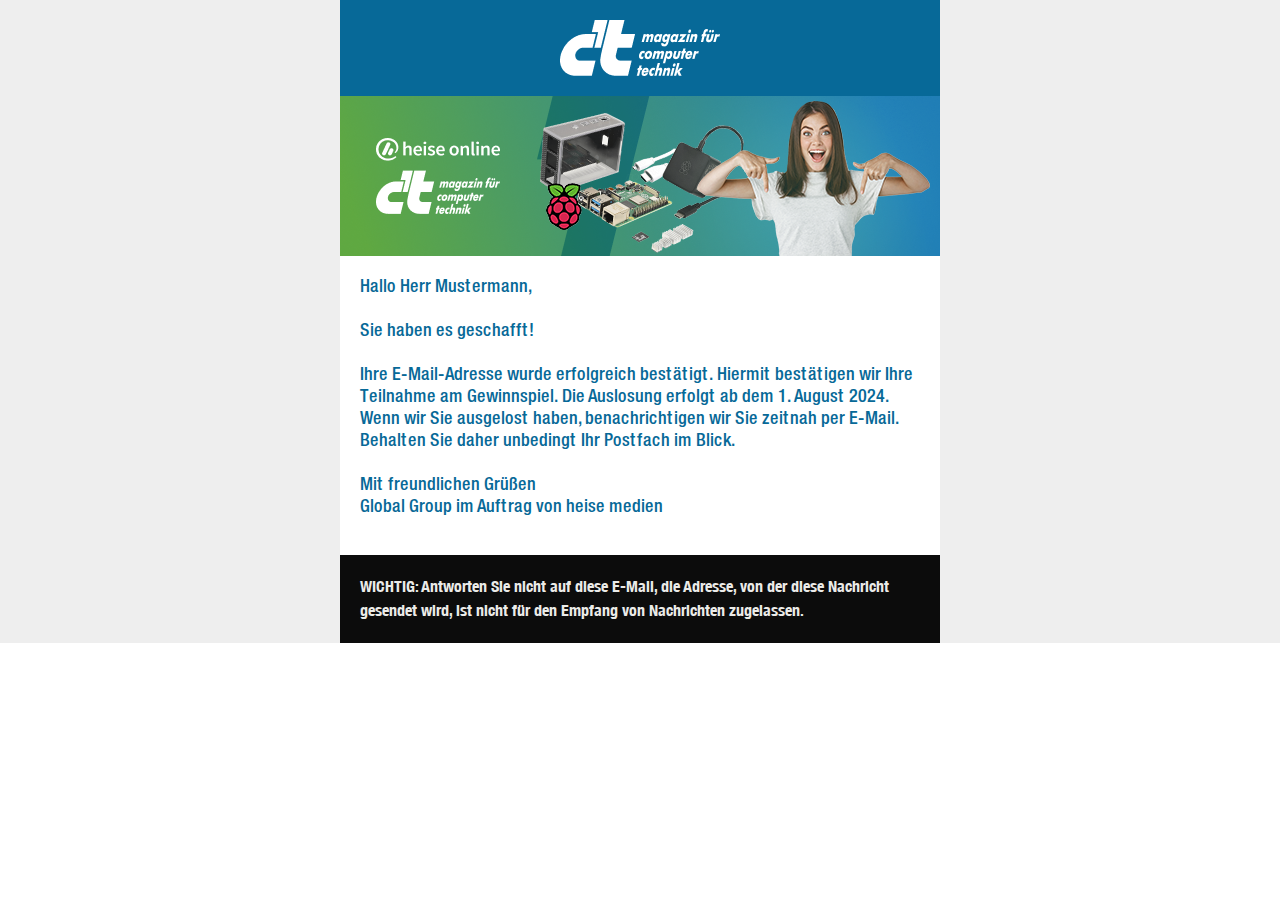
<file: heise(emails)/heise(email-3)/index.html>
<!DOCTYPE html PUBLIC "-//W3C//DTD XHTML 1.0 Transitional//EN" "http://www.w3.org/TR/xhtml1/DTD/xhtml1-transitional.dtd">
<html dir="ltr" xmlns="http://www.w3.org/1999/xhtml" xmlns:o="urn:schemas-microsoft-com:office:office" lang="de">
 <head>
  <meta charset="UTF-8">
  <meta content="width=device-width, initial-scale=1" name="viewport">
  <meta name="x-apple-disable-message-reformatting">
  <meta http-equiv="X-UA-Compatible" content="IE=edge">
  <meta content="telephone=no" name="format-detection">
  <title>Heise3</title><!--[if (mso 16)]>
    <style type="text/css">
    a {text-decoration: none;}
    </style>
    <![endif]--><!--[if gte mso 9]><style>sup { font-size: 100% !important; }</style><![endif]--><!--[if gte mso 9]>
<xml>
    <o:OfficeDocumentSettings>
    <o:AllowPNG></o:AllowPNG>
    <o:PixelsPerInch>96</o:PixelsPerInch>
    </o:OfficeDocumentSettings>
</xml>
<![endif]-->
  <style type="text/css">
#outlook a {
	padding:0;
}
.es-button {
	mso-style-priority:100!important;
	text-decoration:none!important;
}
a[x-apple-data-detectors] {
	color:inherit!important;
	text-decoration:none!important;
	font-size:inherit!important;
	font-family:inherit!important;
	font-weight:inherit!important;
	line-height:inherit!important;
}
.es-desk-hidden {
	display:none;
	float:left;
	overflow:hidden;
	width:0;
	max-height:0;
	line-height:0;
	mso-hide:all;
}
.es-button-border:hover a.es-button,
.es-button-border:hover button.es-button {
	background:#56d66b!important;
}
.es-button-border:hover {
	border-color:#42d159 #42d159 #42d159 #42d159!important;
	background:#56d66b!important;
}
@font-face {
    font-family: 'Helvetica Neue';
    src: url('./fonts/HelveticaNeue-MediumCond.woff2') format('woff2'),
        url('./fonts/HelveticaNeue-MediumCond.woff') format('woff');
    font-weight: 500;
    font-style: normal;
    font-display: swap;
}

@font-face {
    font-family: 'Helvetica Neue';
    src: url('./fonts/HelveticaNeue-CondensedBold.woff2') format('woff2'),
        url('./fonts/HelveticaNeue-CondensedBold.woff') format('woff');
    font-weight: bold;
    font-style: normal;
    font-display: swap;
}
@media only screen and (max-width:600px) {p, ul li, ol li, a { line-height:150%!important } h1, h2, h3, h1 a, h2 a, h3 a { line-height:120%!important } h1 { font-size:30px!important; text-align:left } h2 { font-size:24px!important; text-align:left } h3 { font-size:20px!important; text-align:left } .es-header-body h1 a, .es-content-body h1 a, .es-footer-body h1 a { font-size:30px!important; text-align:left } .es-header-body h2 a, .es-content-body h2 a, .es-footer-body h2 a { font-size:24px!important; text-align:left } .es-header-body h3 a, .es-content-body h3 a, .es-footer-body h3 a { font-size:20px!important; text-align:left } .es-menu td a { font-size:14px!important } .es-header-body p, .es-header-body ul li, .es-header-body ol li, .es-header-body a { font-size:12px!important } .es-content-body p, .es-content-body ul li, .es-content-body ol li, .es-content-body a { font-size:16px!important } .es-footer-body p, .es-footer-body ul li, .es-footer-body ol li, .es-footer-body a { font-size:16px!important } .es-infoblock p, .es-infoblock ul li, .es-infoblock ol li, .es-infoblock a { font-size:12px!important } *[class="gmail-fix"] { display:none!important } .es-m-txt-c, .es-m-txt-c h1, .es-m-txt-c h2, .es-m-txt-c h3 { text-align:center!important } .es-m-txt-r, .es-m-txt-r h1, .es-m-txt-r h2, .es-m-txt-r h3 { text-align:right!important } .es-m-txt-l, .es-m-txt-l h1, .es-m-txt-l h2, .es-m-txt-l h3 { text-align:left!important } .es-m-txt-r img, .es-m-txt-c img, .es-m-txt-l img { display:inline!important } .es-button-border { display:inline-block!important } a.es-button, button.es-button { font-size:18px!important; display:inline-block!important } .es-adaptive table, .es-left, .es-right { width:100%!important } .es-content table, .es-header table, .es-footer table, .es-content, .es-footer, .es-header { width:100%!important; max-width:600px!important } .es-adapt-td { display:block!important; width:100%!important } .adapt-img { width:100%!important; height:auto!important } .es-m-p0 { padding:0!important } .es-m-p0r { padding-right:0!important } .es-m-p0l { padding-left:0!important } .es-m-p0t { padding-top:0!important } .es-m-p0b { padding-bottom:0!important } .es-m-p20b { padding-bottom:20px!important } .es-mobile-hidden, .es-hidden { display:none!important } tr.es-desk-hidden, td.es-desk-hidden, table.es-desk-hidden { width:auto!important; overflow:visible!important; float:none!important; max-height:inherit!important; line-height:inherit!important } tr.es-desk-hidden { display:table-row!important } table.es-desk-hidden { display:table!important } td.es-desk-menu-hidden { display:table-cell!important } .es-menu td { width:1%!important } table.es-table-not-adapt, .esd-block-html table { width:auto!important } table.es-social { display:inline-block!important } table.es-social td { display:inline-block!important } .es-desk-hidden { display:table-row!important; width:auto!important; overflow:visible!important; max-height:inherit!important } .es-m-p5 { padding:5px!important } .es-m-p5t { padding-top:5px!important } .es-m-p5b { padding-bottom:5px!important } .es-m-p5r { padding-right:5px!important } .es-m-p5l { padding-left:5px!important } .es-m-p10 { padding:10px!important } .es-m-p10t { padding-top:10px!important } .es-m-p10b { padding-bottom:10px!important } .es-m-p10r { padding-right:10px!important } .es-m-p10l { padding-left:10px!important } .es-m-p15 { padding:15px!important } .es-m-p15t { padding-top:15px!important } .es-m-p15b { padding-bottom:15px!important } .es-m-p15r { padding-right:15px!important } .es-m-p15l { padding-left:15px!important } .es-m-p20 { padding:20px!important } .es-m-p20t { padding-top:20px!important } .es-m-p20r { padding-right:20px!important } .es-m-p20l { padding-left:20px!important } .es-m-p25 { padding:25px!important } .es-m-p25t { padding-top:25px!important } .es-m-p25b { padding-bottom:25px!important } .es-m-p25r { padding-right:25px!important } .es-m-p25l { padding-left:25px!important } .es-m-p30 { padding:30px!important } .es-m-p30t { padding-top:30px!important } .es-m-p30b { padding-bottom:30px!important } .es-m-p30r { padding-right:30px!important } .es-m-p30l { padding-left:30px!important } .es-m-p35 { padding:35px!important } .es-m-p35t { padding-top:35px!important } .es-m-p35b { padding-bottom:35px!important } .es-m-p35r { padding-right:35px!important } .es-m-p35l { padding-left:35px!important } .es-m-p40 { padding:40px!important } .es-m-p40t { padding-top:40px!important } .es-m-p40b { padding-bottom:40px!important } .es-m-p40r { padding-right:40px!important } .es-m-p40l { padding-left:40px!important } }
@media screen and (max-width:384px) {.mail-message-content { width:414px!important } }
</style>
 </head>
 <body style="width:100%;font-family:'Helvetica Neue', sans-serif;-webkit-text-size-adjust:100%;-ms-text-size-adjust:100%;padding:0;Margin:0">
  <div dir="ltr" class="es-wrapper-color" lang="de" style="background-color:#EEEEEE"><!--[if gte mso 9]>
			<v:background xmlns:v="urn:schemas-microsoft-com:vml" fill="t">
				<v:fill type="tile" color="#EEEEEE"></v:fill>
			</v:background>
		<![endif]-->
   <table class="es-wrapper" width="100%" cellspacing="0" cellpadding="0" role="none" style="mso-table-lspace:0pt;mso-table-rspace:0pt;border-collapse:collapse;border-spacing:0px;padding:0;Margin:0;width:100%;height:100%;background-repeat:repeat;background-position:center top;background-color:#EEEEEE">
     <tr>
      <td valign="top" style="padding:0;Margin:0">
       <table cellpadding="0" cellspacing="0" class="es-header" align="center" role="none" style="mso-table-lspace:0pt;mso-table-rspace:0pt;border-collapse:collapse;border-spacing:0px;table-layout:fixed !important;width:100%;background-color:transparent;background-repeat:repeat;background-position:center top">
         <tr>
          <td align="center" style="padding:0;Margin:0">
           <table bgcolor="#ffffff" class="es-header-body" align="center" cellpadding="0" cellspacing="0" role="none" style="mso-table-lspace:0pt;mso-table-rspace:0pt;border-collapse:collapse;border-spacing:0px;background-color:#FFFFFF;width:600px">
             <tr>
              <td align="left" bgcolor="#076998" style="padding:20px;Margin:0;background-color:#076998">
               <table cellpadding="0" cellspacing="0" width="100%" role="none" style="mso-table-lspace:0pt;mso-table-rspace:0pt;border-collapse:collapse;border-spacing:0px">
                 <tr>
                  <td align="center" valign="top" style="padding:0;Margin:0;width:560px">
                   <table cellpadding="0" cellspacing="0" width="100%" role="presentation" style="mso-table-lspace:0pt;mso-table-rspace:0pt;border-collapse:collapse;border-spacing:0px">
                     <tr class="es-mobile-hidden">
                      <td align="center" style="padding:0;Margin:0;font-size:0px"><img src="images/logo_udd.png" alt style="display:block;border:0;outline:none;text-decoration:none;-ms-interpolation-mode:bicubic" width="160"></td>
                     </tr><!--[if !mso]><!-- -->
                     <tr class="es-desk-hidden" style="display:none;float:left;overflow:hidden;width:0;max-height:0;line-height:0;mso-hide:all">
                      <td align="center" style="padding:0;Margin:0;font-size:0px"><img src="images/logo_udd.png" alt style="display:block;border:0;outline:none;text-decoration:none;-ms-interpolation-mode:bicubic" width="90"></td>
                     </tr><!--<![endif]-->
                   </table></td>
                 </tr>
               </table></td>
             </tr>
           </table></td>
         </tr>
       </table>
       <table cellpadding="0" cellspacing="0" class="es-content" align="center" role="none" style="mso-table-lspace:0pt;mso-table-rspace:0pt;border-collapse:collapse;border-spacing:0px;table-layout:fixed !important;width:100%">
         <tr>
          <td align="center" background="images/bggradient_ShF.png" style="padding:0;Margin:0;background-image:url(images/bggradient_ShF.png);background-repeat:no-repeat;background-position:center top">
           <table class="es-content-body" align="center" cellpadding="0" cellspacing="0" style="mso-table-lspace:0pt;mso-table-rspace:0pt;border-collapse:collapse;border-spacing:0px;background-color:transparent;width:600px" role="none">
             <tr>
              <td align="left" style="padding:0;Margin:0">
               <table cellpadding="0" cellspacing="0" width="100%" role="none" style="mso-table-lspace:0pt;mso-table-rspace:0pt;border-collapse:collapse;border-spacing:0px">
                 <tr>
                  <td align="center" valign="top" style="padding:0;Margin:0;width:600px">
                   <table cellpadding="0" cellspacing="0" width="100%" role="presentation" style="mso-table-lspace:0pt;mso-table-rspace:0pt;border-collapse:collapse;border-spacing:0px">
                     <tr class="es-mobile-hidden">
                      <td align="center" style="padding:0;Margin:0;font-size:0px"><img class="adapt-img" src="images/intro2.png" alt style="display:block;border:0;outline:none;text-decoration:none;-ms-interpolation-mode:bicubic" width="600"></td>
                     </tr><!--[if !mso]><!-- -->
                     <tr class="es-desk-hidden" style="display:none;float:left;overflow:hidden;width:0;max-height:0;line-height:0;mso-hide:all">
                      <td align="center" style="padding:0;Margin:0;font-size:0px"><img class="adapt-img" src="images/intro2mob.png" alt style="display:block;border:0;outline:none;text-decoration:none;-ms-interpolation-mode:bicubic" width="600"></td>
                     </tr><!--<![endif]-->
                   </table></td>
                 </tr>
               </table></td>
             </tr>
             <tr>
              <td align="left" bgcolor="#ffffff" style="padding:20px;Margin:0;background-color:#ffffff">
               <table cellpadding="0" cellspacing="0" width="100%" role="none" style="mso-table-lspace:0pt;mso-table-rspace:0pt;border-collapse:collapse;border-spacing:0px">
                 <tr>
                  <td align="center" valign="top" style="padding:0;Margin:0;width:560px">
                   <table cellpadding="0" cellspacing="0" width="100%" role="presentation" style="mso-table-lspace:0pt;mso-table-rspace:0pt;border-collapse:collapse;border-spacing:0px">
                     <tr>
                      <td align="left" style="padding:0;Margin:0"><p style="Margin:0;-webkit-text-size-adjust:none;-ms-text-size-adjust:none;mso-line-height-rule:exactly;font-family:'Helvetica Neue', sans-serif;line-height:22px;color:#076998;font-size:18px">Hallo Herr Mustermann,<br>&nbsp;<br>Sie haben es geschafft!<br><br>Ihre E-Mail-Adresse wurde erfolgreich bestätigt. Hiermit bestätigen wir Ihre Teilnahme am Gewinnspiel. Die Auslosung erfolgt ab dem 1. August 2024. Wenn wir Sie ausgelost haben, benachrichtigen wir Sie zeitnah per E-Mail. Behalten Sie daher unbedingt Ihr Postfach im Blick.<br><br>Mit freundlichen Grüßen<br>Global Group im Auftrag von heise medien<u></u></p><p style="Margin:0;-webkit-text-size-adjust:none;-ms-text-size-adjust:none;mso-line-height-rule:exactly;font-family:'Helvetica Neue', sans-serif;line-height:17px;color:#076998;font-size:14px"><br></p></td>
                     </tr>
                   </table></td>
                 </tr>
               </table></td>
             </tr>
           </table></td>
         </tr>
       </table>
       <table class="es-footer" cellspacing="0" cellpadding="0" align="center" role="none" style="mso-table-lspace:0pt;mso-table-rspace:0pt;border-collapse:collapse;border-spacing:0px;table-layout:fixed !important;width:100%;background-color:transparent;background-repeat:repeat;background-position:center top">
         <tr>
          <td align="center" style="padding:0;Margin:0">
           <table class="es-footer-body" cellspacing="0" cellpadding="0" bgcolor="#ffffff" align="center" role="none" style="mso-table-lspace:0pt;mso-table-rspace:0pt;border-collapse:collapse;border-spacing:0px;background-color:#FFFFFF;width:600px">
             <tr>
              <td align="left" bgcolor="#0c0c0c" style="padding:20px;Margin:0;background-color:#0c0c0c">
               <table cellpadding="0" cellspacing="0" width="100%" role="none" style="mso-table-lspace:0pt;mso-table-rspace:0pt;border-collapse:collapse;border-spacing:0px">
                 <tr>
                  <td align="center" valign="top" style="padding:0;Margin:0;width:560px">
                   <table cellpadding="0" cellspacing="0" width="100%" role="presentation" style="mso-table-lspace:0pt;mso-table-rspace:0pt;border-collapse:collapse;border-spacing:0px">
                     <tr>
                      <td align="left" style="padding:0;Margin:0"><p style="Margin:0;-webkit-text-size-adjust:none;-ms-text-size-adjust:none;mso-line-height-rule:exactly;font-family:'Helvetica Neue', sans-serif;line-height:24px;color:#ebebe8;font-size:16px"><strong>WICHTIG: Antworten Sie nicht auf diese E-Mail, die Adresse, von der diese Nachricht gesendet wird, ist nicht für den Empfang von Nachrichten zugelassen.</strong></p></td>
                     </tr>
                   </table></td>
                 </tr>
               </table></td>
             </tr>
           </table></td>
         </tr>
       </table></td>
     </tr>
   </table>
  </div>
 </body>
</html>
</file>
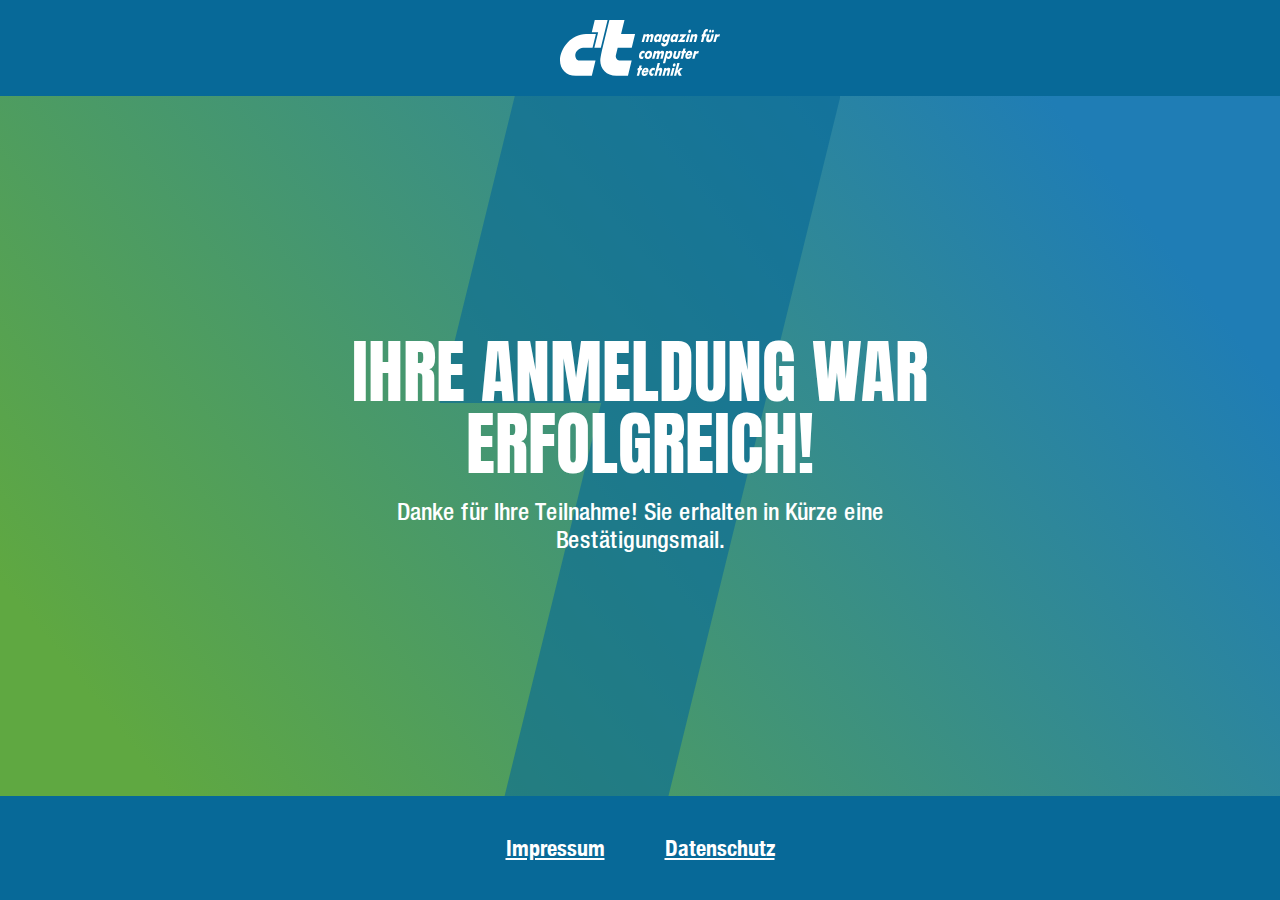
<file: heise/success.html>
<!DOCTYPE html>
<html lang="de">
  <head>
    <meta charset="UTF-8" />
    <meta http-equiv="X-UA-Compatible" content="IE=edge" />
    <meta name="viewport" content="width=device-width, initial-scale=1.0" />
    <link rel="preconnect" href="https://fonts.googleapis.com" />
    <link rel="preconnect" href="https://fonts.gstatic.com" crossorigin />
    <link
      href="https://fonts.googleapis.com/css2?family=Anton&display=swap"
      rel="stylesheet"
    />
    <link rel="stylesheet" href="./css/main.css" />
    <title>Success</title>
  </head>

  <body>
    <header class="header">
      <div class="auto__container">
        <div class="header__inner">
          <div class="header__inner-logo">
            <img src="logo.svg" alt="" />
          </div>
        </div>
      </div>
    </header>
    <main class="main">
      <!-- hero start
    =========================================== -->
      <section class="hero">
        <div class="hero__shape">
          <img src="shape.svg" alt="" />
        </div>
        <div class="auto__container">
          <div class="hero__inner">
            <div class="hero__inner-title sm">
              <h1>
                IHRE Anmeldung war <br />
                erfolgreich!
              </h1>
              <p class="lg">
                Danke für Ihre Teilnahme! Sie erhalten in Kürze eine
                Bestätigungsmail.
              </p>
            </div>
          </div>
        </div>
      </section>
      <!-- hero end
    =========================================== -->
      <!-- footer start
    =========================================== -->
      <footer class="footer">
        <div class="auto__container">
          <div class="footer__inner">
            <a href="#"> Impressum </a>
            <a href="#"> Datenschutz </a>
          </div>
        </div>
      </footer>
      <!-- footer end
    =========================================== -->
    </main>
  </body>
</html>
</file>
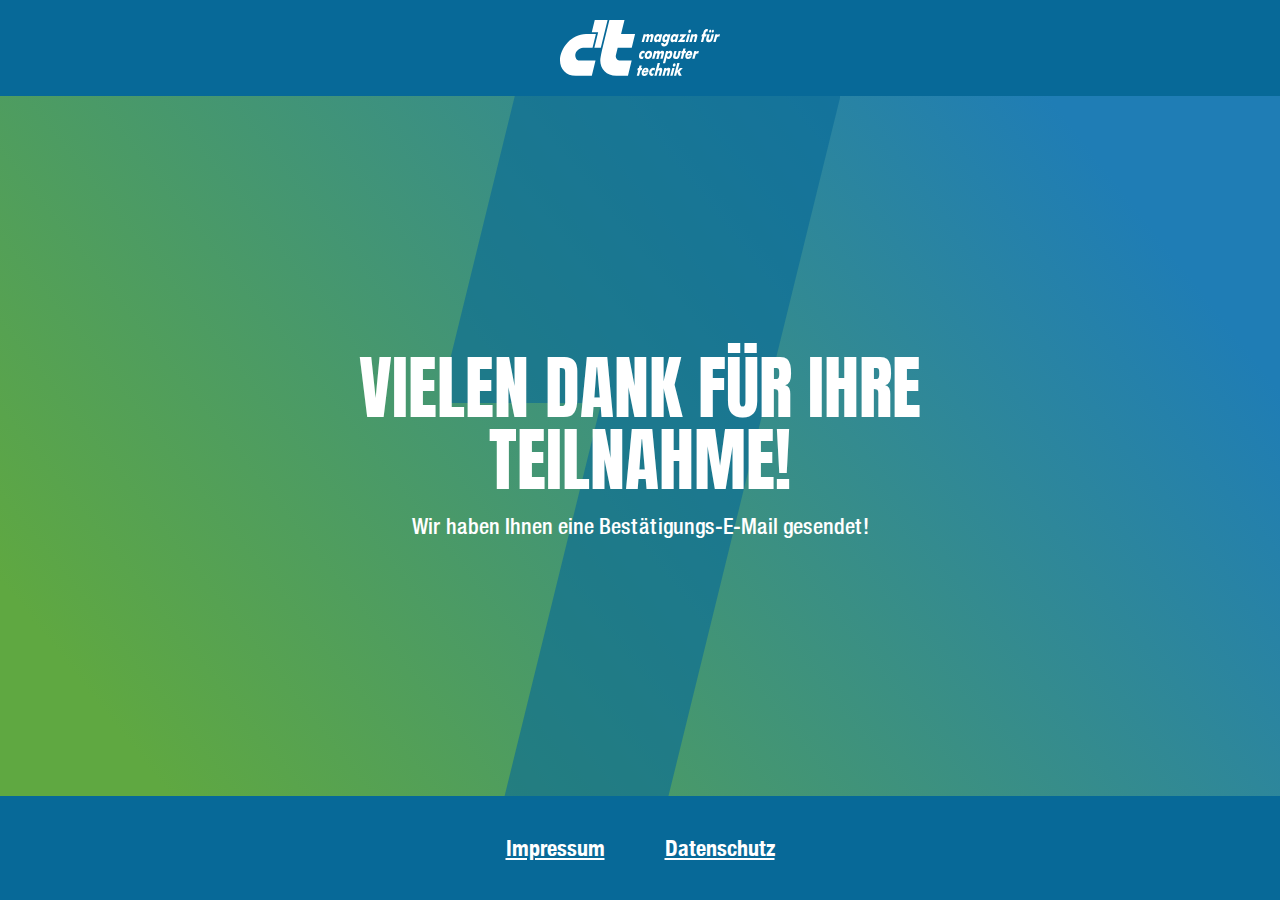
<file: heise/thank-you.html>
<!DOCTYPE html>
<html lang="de">
  <head>
    <meta charset="UTF-8" />
    <meta http-equiv="X-UA-Compatible" content="IE=edge" />
    <meta name="viewport" content="width=device-width, initial-scale=1.0" />
    <link rel="preconnect" href="https://fonts.googleapis.com" />
    <link rel="preconnect" href="https://fonts.gstatic.com" crossorigin />
    <link
      href="https://fonts.googleapis.com/css2?family=Anton&display=swap"
      rel="stylesheet"
    />
    <link rel="stylesheet" href="./css/main.css" />
    <title>Thank-you</title>
  </head>

  <body>
    <header class="header">
      <div class="auto__container">
        <div class="header__inner">
          <div class="header__inner-logo">
            <img src="logo.svg" alt="" />
          </div>
        </div>
      </div>
    </header>
    <main class="main">
      <!-- hero start
    =========================================== -->
      <section class="hero">
        <div class="hero__shape">
          <img src="shape.svg" alt="" />
        </div>
        <div class="auto__container">
          <div class="hero__inner">
            <div class="hero__inner-title">
              <h1>Vielen Dank für Ihre <br> Teilnahme!</h1>
              <p class="big">
                Wir haben Ihnen eine Bestätigungs-E-Mail gesendet!
              </p>
            </div>
          </div>
        </div>
      </section>
      <!-- hero end
    =========================================== -->
      <!-- footer start
    =========================================== -->
      <footer class="footer">
        <div class="auto__container">
          <div class="footer__inner">
            <a href="#"> Impressum </a>
            <a href="#"> Datenschutz </a>
          </div>
        </div>
      </footer>
      <!-- footer end
    =========================================== -->
    </main>
  </body>
</html>
</file>
<file: heise/css/main.css>
@import "fonts/stylesheet.css";
html,
body {
  scroll-behavior: smooth;
}

*,
*::before,
*::after {
  margin: 0;
  padding: 0;
  border: none;
  outline: none;
  -webkit-box-sizing: border-box;
          box-sizing: border-box;
}

button {
  outline: none;
}

button:focus {
  outline: none;
}

input::-webkit-outer-spin-button,
input::-webkit-inner-spin-button {
  -webkit-appearance: none;
  margin: 0;
}

/* width */
::-webkit-scrollbar {
  width: 8px;
}

/* Track */
::-webkit-scrollbar-track {
  background: #fff;
}

/* Handle */
::-webkit-scrollbar-thumb {
  background: rgba(0, 0, 0, 0.2);
  border-radius: 10px;
}

/* Handle on hover */
::-webkit-scrollbar-thumb:hover {
  background: rgba(0, 0, 0, 0.3);
}

/*** 
====================================================================
Global Settings
====================================================================
   ***/
body {
  font-family: "Helvetica Neue", sans-serif;
  font-size: 14px;
  color: #fff;
  line-height: 16px;
  font-weight: 500;
  background: #ebebe8;
  background: linear-gradient(231.83deg, #1f7db5 15.42%, #5fa841 87.36%);
}

a {
  text-decoration: none;
  opacity: 1;
  color: #fff;
  -webkit-transition: 0.3s ease;
  transition: 0.3s ease;
  cursor: pointer;
}
a:hover {
  opacity: 0.88;
}

ul li {
  list-style: none;
}

.auto__container {
  position: relative;
  max-width: 940px;
  margin: 0 auto;
  padding: 0 40px;
}

h1 {
  font-family: "Anton", sans-serif;
  font-weight: 400;
  font-size: 76px;
  line-height: 78px;
  text-transform: uppercase;
  color: #fff;
}

h2 {
  font-weight: 500;
  font-size: 26px;
  line-height: 28px;
  color: #076998;
}

h5 {
  font-family: "Anton", sans-serif;
  font-weight: 500;
  font-size: 20px;
  line-height: 120%;
  letter-spacing: -0.015em;
}

h6 {
  font-weight: 500;
  font-size: 16px;
  line-height: 18px;
}

p.lg {
  font-size: 28px;
  line-height: 32px;
  font-weight: 500;
}
p.big {
  font-weight: 500;
  font-size: 22px;
  line-height: 24px;
}
p.sm {
  font-weight: 500;
  font-size: 12px;
  line-height: 14px;
}
p.ex {
  font-weight: 500;
  font-size: 10px;
  line-height: 12px;
  color: #000;
}

.main {
  overflow: hidden;
  display: -webkit-box;
  display: -ms-flexbox;
  display: flex;
  -webkit-box-orient: vertical;
  -webkit-box-direction: normal;
      -ms-flex-direction: column;
          flex-direction: column;
}

.button {
  display: -webkit-inline-box;
  display: -ms-inline-flexbox;
  display: inline-flex;
  -webkit-box-pack: center;
      -ms-flex-pack: center;
          justify-content: center;
  -webkit-box-align: center;
      -ms-flex-align: center;
          align-items: center;
  font-family: "Anton", sans-serif;
  font-weight: 400;
  font-size: 18px;
  line-height: 27px;
  text-transform: uppercase;
  color: #fff;
  padding: 8px 30px 8px 40px;
  border-radius: 5px;
  background-color: #5FA841;
  cursor: pointer;
  -webkit-transition: 0.3s ease;
  transition: 0.3s ease;
}
.button:hover {
  background-color: #076998;
}
.button span {
  width: 30px;
  height: 30px;
  display: -webkit-box;
  display: -ms-flexbox;
  display: flex;
  -webkit-box-pack: center;
      -ms-flex-pack: center;
          justify-content: center;
  -webkit-box-align: center;
      -ms-flex-align: center;
          align-items: center;
  margin-left: 10px;
}
.button span img {
  width: 100%;
}

.input {
  display: -webkit-box;
  display: -ms-flexbox;
  display: flex;
  width: 100%;
  position: relative;
}
.input.sel {
  position: relative;
}
.input__arrow {
  position: absolute;
  top: 50%;
  right: 6px;
  width: 24px;
  height: 24px;
  -webkit-transform: translateY(-50%);
          transform: translateY(-50%);
  display: -webkit-box;
  display: -ms-flexbox;
  display: flex;
  -webkit-box-pack: center;
      -ms-flex-pack: center;
          justify-content: center;
  -webkit-box-align: center;
      -ms-flex-align: center;
          align-items: center;
  pointer-events: none;
}
.input__arrow img {
  width: 100%;
}
.input__outer {
  display: -webkit-box;
  display: -ms-flexbox;
  display: flex;
  -webkit-box-orient: vertical;
  -webkit-box-direction: normal;
      -ms-flex-direction: column;
          flex-direction: column;
}
.input__outer p {
  font-weight: 500;
  font-size: 18px;
  line-height: 110%;
  color: #076998;
  margin-bottom: 5px;
}
.input input,
.input select {
  width: 100%;
  height: 100%;
  padding: 11px 15px;
  background: #fff;
  font-family: "Helvetica Neue", sans-serif;
  font-weight: 500;
  font-size: 16px;
  line-height: 100%;
  color: #333333;
}
.input input::-webkit-input-placeholder, .input select::-webkit-input-placeholder {
  color: #bfbfbf;
}
.input input::-moz-placeholder, .input select::-moz-placeholder {
  color: #bfbfbf;
}
.input input:-ms-input-placeholder, .input select:-ms-input-placeholder {
  color: #bfbfbf;
}
.input input::-ms-input-placeholder, .input select::-ms-input-placeholder {
  color: #bfbfbf;
}
.input input::placeholder,
.input select::placeholder {
  color: #bfbfbf;
}
.input select {
  -webkit-appearance: none;
  padding: 12px 15px;
  cursor: pointer;
}
.input input[type=date]::-webkit-inner-spin-button,
.input input[type=date]::-webkit-calendar-picker-indicator {
  position: absolute;
  top: 0;
  left: 0;
  width: 100%;
  height: 100%;
  opacity: 0;
}

.radio {
  display: -webkit-box;
  display: -ms-flexbox;
  display: flex;
  -webkit-box-align: start;
      -ms-flex-align: start;
          align-items: flex-start;
  cursor: pointer;
}
.radio__btn {
  width: 20px;
  height: 20px;
  position: relative;
  margin-right: 5px;
}
.radio__btn input {
  position: absolute;
  top: 0;
  left: 0;
  width: 100%;
  height: 100%;
  opacity: 0;
  z-index: 2;
  cursor: pointer;
}
.radio__btn input:checked ~ span::before {
  opacity: 1;
}
.radio__btn span {
  position: absolute;
  top: 50%;
  left: 50%;
  width: 83%;
  height: 83%;
  border-radius: 50%;
  border: 2px solid #076998;
  -webkit-transform: translate(-50%, -50%);
          transform: translate(-50%, -50%);
}
.radio__btn span::before {
  position: absolute;
  top: 50%;
  left: 50%;
  width: 50%;
  height: 50%;
  border-radius: 50%;
  -webkit-transform: translate(-50%, -50%);
          transform: translate(-50%, -50%);
  content: "";
  background-color: #076998;
  opacity: 0;
  -webkit-transition: 0.3s ease;
  transition: 0.3s ease;
}
.radio h6 {
  color: #076998;
  width: calc(100% - 25px);
}

.check {
  display: -webkit-box;
  display: -ms-flexbox;
  display: flex;
  -webkit-box-align: center;
      -ms-flex-align: center;
          align-items: center;
  cursor: pointer;
}
.check__box {
  width: 16px;
  height: 16px;
  position: relative;
  margin-right: 10px;
}
.check__box input {
  position: absolute;
  top: 0;
  left: 0;
  width: 100%;
  height: 100%;
  opacity: 0;
  z-index: 2;
  cursor: pointer;
}
.check__box input:checked ~ span::before {
  opacity: 1;
}
.check__box span {
  position: absolute;
  top: 0;
  left: 0;
  width: 100%;
  height: 100%;
  border: 2px solid #076998;
  border-radius: 2px;
  background-color: #fff;
}
.check__box span::before {
  position: absolute;
  top: 50%;
  left: 50%;
  width: 75%;
  height: 40%;
  content: "";
  opacity: 0;
  -webkit-transition: 0.3s ease;
  transition: 0.3s ease;
  border-top: 2px solid #076998;
  border-right: 2px solid #076998;
  -webkit-transform: translate(-50%, -70%) rotate(135deg);
          transform: translate(-50%, -70%) rotate(135deg);
}
.check p {
  width: calc(100% - 26px);
  color: #000;
}
.check p a {
  text-decoration: underline;
  color: #000;
}
.check p input {
  width: 170px;
  font-family: "Helvetica Neue", sans-serif;
  color: #333333;
  font-size: 80%;
  line-height: 80%;
  border-bottom: 1px solid #333333;
  background-color: transparent;
}

.circleGreen {
  position: absolute;
  bottom: 0;
  left: 0;
  font-weight: 700;
  font-size: 13px;
  line-height: 15px;
  text-align: center;
  color: #fff;
  width: 100px;
  height: 100px;
  background: #5FA841;
  border: 1.5px solid #ffffff;
  -webkit-transform: translate(-30%, 10%) rotate(-8deg);
          transform: translate(-30%, 10%) rotate(-8deg);
  border-radius: 50%;
  display: -webkit-box;
  display: -ms-flexbox;
  display: flex;
  -webkit-box-orient: vertical;
  -webkit-box-direction: normal;
      -ms-flex-direction: column;
          flex-direction: column;
  -webkit-box-align: center;
      -ms-flex-align: center;
          align-items: center;
  -webkit-box-pack: center;
      -ms-flex-pack: center;
          justify-content: center;
  padding: 6px;
  z-index: 3;
}
.circleBlue {
  position: absolute;
  top: 7%;
  left: 22%;
  width: 148px;
  height: 148px;
  font-weight: 700;
  font-size: 16px;
  line-height: 18px;
  text-align: center;
  color: #fff;
  -webkit-transform: rotate(-8deg);
          transform: rotate(-8deg);
  display: -webkit-box;
  display: -ms-flexbox;
  display: flex;
  -webkit-box-orient: vertical;
  -webkit-box-direction: normal;
      -ms-flex-direction: column;
          flex-direction: column;
  -webkit-box-align: center;
      -ms-flex-align: center;
          align-items: center;
  -webkit-box-pack: center;
      -ms-flex-pack: center;
          justify-content: center;
  padding: 6px;
  background: #1f7db5;
  border: 2px solid #ffffff;
  -webkit-transform: translate(-30%, 10%) rotate(-8deg);
          transform: translate(-30%, 10%) rotate(-8deg);
  border-radius: 50%;
  z-index: 3;
}

.header {
  background-color: #076998;
  padding: 20px 0;
}
.header__inner {
  display: -webkit-box;
  display: -ms-flexbox;
  display: flex;
  -webkit-box-pack: center;
      -ms-flex-pack: center;
          justify-content: center;
  -webkit-box-align: center;
      -ms-flex-align: center;
          align-items: center;
}
.header__inner-logo {
  display: -webkit-box;
  display: -ms-flexbox;
  display: flex;
  -webkit-box-pack: center;
      -ms-flex-pack: center;
          justify-content: center;
  -webkit-box-align: center;
      -ms-flex-align: center;
          align-items: center;
  width: 160px;
}
.header__inner-logo img {
  width: 100%;
}

.footer {
  padding: 40px 0;
  background-color: #076998;
  margin: auto 0 0 0;
}
.footer__inner {
  display: -webkit-box;
  display: -ms-flexbox;
  display: flex;
  -webkit-box-pack: center;
      -ms-flex-pack: center;
          justify-content: center;
  -webkit-box-align: center;
      -ms-flex-align: center;
          align-items: center;
}
.footer__inner a {
  font-weight: 700;
  font-size: 22px;
  line-height: 24px;
  -webkit-text-decoration-line: underline;
          text-decoration-line: underline;
  color: #fff;
  margin-right: 60px;
}
.footer__inner a:last-child {
  margin: 0;
}
.footer__inner a:hover {
  opacity: 1;
  color: #333333;
}

.hero {
  position: relative;
}
.hero.sm .hero__shape {
  width: 390px;
  height: unset;
}
.hero.sm .hero__shape img {
  height: unset;
  width: 100%;
}
.hero.sm .hero__inner {
  padding: 36px 0 0;
  min-height: unset;
}
.hero__shape {
  position: absolute;
  top: 0;
  left: 50%;
  height: 100%;
  display: -webkit-box;
  display: -ms-flexbox;
  display: flex;
  -webkit-box-pack: center;
      -ms-flex-pack: center;
          justify-content: center;
  -webkit-box-align: start;
      -ms-flex-align: start;
          align-items: flex-start;
  -webkit-transform: translateX(-50%);
          transform: translateX(-50%);
  opacity: 0.6;
}
.hero__shape img {
  height: 100%;
}
.hero__inner {
  min-height: calc(100vh - 200px);
  display: -webkit-box;
  display: -ms-flexbox;
  display: flex;
  -webkit-box-orient: vertical;
  -webkit-box-direction: normal;
      -ms-flex-direction: column;
          flex-direction: column;
  -webkit-box-align: center;
      -ms-flex-align: center;
          align-items: center;
  -webkit-box-pack: center;
      -ms-flex-pack: center;
          justify-content: center;
  padding: 50px 0;
}
.hero__inner-title {
  text-align: center;
}
.hero__inner-title.sm p {
  max-width: 600px;
}
.hero__inner-title p {
  max-width: 700px;
  margin: 0 auto;
}
.hero__inner-image {
  width: 100%;
  display: -webkit-box;
  display: -ms-flexbox;
  display: flex;
  -webkit-box-pack: center;
      -ms-flex-pack: center;
          justify-content: center;
  -webkit-box-align: center;
      -ms-flex-align: center;
          align-items: center;
  margin-top: -2%;
  position: relative;
}
.hero__inner-image::before {
  position: absolute;
  bottom: 0;
  left: 0;
  content: "";
  width: 338px;
  height: 338px;
  background: #429478;
  mix-blend-mode: screen;
  opacity: 0.7;
  -webkit-filter: blur(60px);
          filter: blur(60px);
  -webkit-transform: translate(-21%, 15%);
          transform: translate(-21%, 15%);
  border-radius: 50%;
}
.hero__inner-image::after {
  position: absolute;
  bottom: 0;
  right: 0;
  content: "";
  width: 406px;
  height: 406px;
  -webkit-transform: translate(0, 6%);
          transform: translate(0, 6%);
  border-radius: 50%;
  background: rgba(66, 148, 120, 0.4);
  mix-blend-mode: screen;
  opacity: 0.8;
  -webkit-filter: blur(50px);
          filter: blur(50px);
}
.hero__inner-image img {
  width: 100%;
  position: relative;
  z-index: 2;
}
.hero__inner-image img.mob {
  display: none;
}
.hero__inner h1 {
  margin-bottom: 20px;
}
.hero__inner h1:last-child {
  margin: 0;
}

.intro {
  padding-bottom: 80px;
  position: relative;
  z-index: 2;
}
.intro .auto__container {
  max-width: 900px;
}
.intro__wrapper {
  background: rgba(31, 125, 181, 0.2);
  border-radius: 16px;
  padding: 30px 40px;
}
.intro__inner {
  padding: 60px;
  background-color: #fff;
}
.intro__inner-title {
  margin-bottom: 10px;
  text-align: center;
}
.intro__inner-title h2 b {
  font-weight: 700;
}
.intro__inner-row {
  display: -webkit-box;
  display: -ms-flexbox;
  display: flex;
  -webkit-box-pack: justify;
      -ms-flex-pack: justify;
          justify-content: space-between;
  margin-bottom: 30px;
}
.intro__inner-content {
  width: calc(52% - 8px);
  max-width: 400px;
}
.intro__inner-content p b {
  font-weight: 600;
}
.intro__inner-image {
  width: calc(48% - 8px);
  max-width: 360px;
  display: -webkit-box;
  display: -ms-flexbox;
  display: flex;
  -webkit-box-pack: center;
      -ms-flex-pack: center;
          justify-content: center;
  -webkit-box-align: center;
      -ms-flex-align: center;
          align-items: center;
}
.intro__inner-image img {
  width: 100%;
}
.intro__inner-checks {
  display: -webkit-box;
  display: -ms-flexbox;
  display: flex;
  -webkit-box-orient: vertical;
  -webkit-box-direction: normal;
      -ms-flex-direction: column;
          flex-direction: column;
}
.intro__inner-checks .check {
  -webkit-box-align: start;
      -ms-flex-align: start;
          align-items: flex-start;
  margin-bottom: 10px;
}
.intro__inner-checks .check:last-child {
  margin: 0;
}
.intro__inner-foot {
  display: -webkit-box;
  display: -ms-flexbox;
  display: flex;
  -webkit-box-pack: center;
      -ms-flex-pack: center;
          justify-content: center;
  padding-top: 25px;
}
.intro__inner h2 {
  color: #076998;
}
.introForm {
  margin-bottom: 25px;
  padding-top: 35px;
  position: relative;
}
.introForm__top {
  display: -webkit-box;
  display: -ms-flexbox;
  display: flex;
  width: calc(100% - 200px);
  max-width: 350px;
  margin: 0 -10px 20px;
  position: relative;
}
.introForm__top .input__outer {
  width: calc(40% - 20px);
}
.introForm__top .input__outer:last-child {
  width: calc(60% - 20px);
}
.introForm__top .input input {
  -webkit-appearance: none;
  padding: 11px 15px;
}
.introForm__image {
  position: absolute;
  right: 0;
  top: 0;
  width: 207px;
  display: -webkit-box;
  display: -ms-flexbox;
  display: flex;
  -webkit-box-pack: center;
      -ms-flex-pack: center;
          justify-content: center;
  -webkit-box-align: center;
      -ms-flex-align: center;
          align-items: center;
}
.introForm__image img {
  width: 100%;
}
.introForm__row {
  display: -webkit-box;
  display: -ms-flexbox;
  display: flex;
  -ms-flex-wrap: wrap;
      flex-wrap: wrap;
  margin: 0 -10px 18px;
}
.introForm .input__outer {
  margin: 5px 10px;
  width: calc(50% - 20px);
}
.introForm .input__outer.w-35 {
  width: calc(35% - 20px);
}
.introForm .input__outer.w-65 {
  width: calc(65% - 20px);
}
.introContent {
  padding: 20px;
  background-color: #fff;
  position: relative;
  margin-bottom: 20px;
}
.introContent__title {
  color: #076998;
  margin-bottom: 10px;
  width: calc(100% - 200px);
  max-width: 380px;
}
.introContent__title > h6 {
  margin-bottom: 10px;
}
.introContent__image {
  position: absolute;
  top: 0;
  right: 0;
  width: 188px;
  display: -webkit-box;
  display: -ms-flexbox;
  display: flex;
  -webkit-box-pack: center;
      -ms-flex-pack: center;
          justify-content: center;
  -webkit-box-align: center;
      -ms-flex-align: center;
          align-items: center;
}
.introContent__image img {
  width: 100%;
}
.introContent__row {
  display: -webkit-box;
  display: -ms-flexbox;
  display: flex;
  -webkit-box-pack: justify;
      -ms-flex-pack: justify;
          justify-content: space-between;
  width: calc(100% - 200px);
  max-width: 380px;
  margin-bottom: 20px;
}
.introContent__item {
  width: calc(33.3% - 3px);
  max-width: 110px;
  display: -webkit-box;
  display: -ms-flexbox;
  display: flex;
  -webkit-box-orient: vertical;
  -webkit-box-direction: normal;
      -ms-flex-direction: column;
          flex-direction: column;
  -webkit-box-align: center;
      -ms-flex-align: center;
          align-items: center;
  text-align: center;
}
.introContent__item-icon {
  width: 28px;
  height: 28px;
  display: -webkit-box;
  display: -ms-flexbox;
  display: flex;
  -webkit-box-pack: center;
      -ms-flex-pack: center;
          justify-content: center;
  -webkit-box-align: center;
      -ms-flex-align: center;
          align-items: center;
  margin-bottom: 5px;
}
.introContent__item-icon img {
  width: 100%;
}
.introContent__item p {
  font-weight: 700;
  color: #5FA841;
}

.info {
  padding: 80px 0 120px;
}
.info .auto__container {
  max-width: 880px;
}
.info__inner {
  display: -webkit-box;
  display: -ms-flexbox;
  display: flex;
  -webkit-box-orient: vertical;
  -webkit-box-direction: normal;
      -ms-flex-direction: column;
          flex-direction: column;
  -webkit-box-align: center;
      -ms-flex-align: center;
          align-items: center;
  text-align: center;
}
.info__inner-logo {
  width: 240px;
  display: -webkit-box;
  display: -ms-flexbox;
  display: flex;
  -webkit-box-pack: center;
      -ms-flex-pack: center;
          justify-content: center;
  -webkit-box-align: center;
      -ms-flex-align: center;
          align-items: center;
  margin-bottom: 20px;
}
.info__inner-logo img {
  width: 100%;
}

@media (max-width: 1380px) {
  h1 {
    font-size: 70px;
    line-height: 72px;
  }

  p.lg {
    font-size: 24px;
    line-height: 28px;
  }
}
@media (max-width: 1180px) {
  h1 {
    font-size: 60px;
    line-height: 62px;
  }

  h5 {
    font-size: 18px;
  }

  p.lg {
    font-size: 22px;
    line-height: 26px;
  }
  p.big {
    font-size: 20px;
    line-height: 24px;
  }
}
@media (max-width: 1024px) {
  ::-webkit-scrollbar {
    display: none;
  }

  .info {
    padding: 60px 0 90px;
  }
  .info__inner-logo {
    width: 200px;
  }
}
@media (max-width: 930px) {
  h1 {
    font-size: 55px;
    line-height: 57px;
  }

  .header__inner-logo {
    width: 140px;
  }

  .hero__inner {
    min-height: calc(100vh - 173px);
  }
  .info {
    padding: 35px 0 80px;
  }
  .info__inner-logo {
    width: 180px;
  }

  .intro {
    padding-bottom: 60px;
  }
  .intro__inner {
    padding: 30px;
  }

  .footer {
    padding: 30px 0;
  }
  .footer__inner a {
    font-size: 20px;
  }
}
@media (max-width: 750px) {
  h1 {
    font-size: 50px;
    line-height: 52px;
  }

  h2 {
    font-size: 24px;
    line-height: 26px;
  }

  h5 {
    font-size: 16px;
  }

  p.lg {
    font-size: 20px;
    line-height: 24px;
  }
  p.big {
    font-size: 18px;
    line-height: 22px;
  }

  .header__inner-logo {
    width: 110px;
  }

  .hero.sm .auto__container {
    padding: 0 20px;
  }
  .hero.sm .hero__shape {
    width: 330px;
  }
  .hero__inner {
    min-height: calc(100vh - 162.5px);
  }
  .hero__inner-image::before {
    width: 240px;
    height: 240px;
  }
  .hero__inner-image::after {
    width: 300px;
    height: 300px;
    -webkit-transform: translate(10%, 6%);
            transform: translate(10%, 6%);
  }
  .intro {
    padding-bottom: 40px;
  }
  .intro .auto__container {
    padding: 0;
  }
  .intro__wrapper {
    padding: 30px;
  }
  .intro__inner {
    padding: 30px;
  }
  .intro__inner-row {
    -webkit-box-orient: vertical;
    -webkit-box-direction: normal;
        -ms-flex-direction: column;
            flex-direction: column;
    margin-bottom: 25px;
  }
  .intro__inner-content {
    width: 100%;
    max-width: unset;
  }
  .intro__inner-image {
    width: 100%;
    max-width: unset;
    -webkit-box-ordinal-group: 0;
        -ms-flex-order: -1;
            order: -1;
    margin-bottom: 20px;
  }

  .info {
    padding: 20px 0 60px;
  }
  .info__inner-logo {
    width: 154px;
  }

  .footer__inner a {
    font-size: 18px;
  }
}
@media (max-width: 650px) {
  .circleBlue {
    width: 145px;
    height: 145px;
  }
  .circleGreen {
    width: 84px;
    height: 84px;
    font-weight: 700;
    font-size: 10.8461px;
    line-height: 12px;
    -webkit-transform: translate(-20px, -16px) rotate(-8deg);
            transform: translate(-20px, -16px) rotate(-8deg);
  }

  .intro {
    padding-bottom: 0;
    background-color: #fff;
    margin-bottom: 30px;
    border-radius: 16px;
  }
  .intro__inner {
    padding: 0 0 30px 0;
    border-radius: 16px;
    background: rgba(31, 125, 181, 0.2);
  }
  .intro__inner-foot {
    padding-top: 20px;
  }
  .intro__wrapper {
    padding: 30px 20px 0 20px;
    background-color: unset;
  }
  .introContent__title {
    width: 100%;
    max-width: unset;
  }
  .introContent__row {
    width: 100%;
    max-width: unset;
  }
  .introContent__image {
    position: relative;
    top: unset;
    right: unset;
    width: 100%;
    max-width: 218px;
    padding-left: 30px;
    margin: 0 auto 10px;
  }
  .introContent__item {
    width: calc(28% - 5px);
    max-width: unset;
  }
  .introContent__item:first-child {
    width: calc(44% - 5px);
  }
  .introContent__item-icon {
    height: 24px;
    width: 24px;
  }
  .introContent__item p {
    font-size: 16px;
    line-height: 18px;
  }
  .introContent__text p.ex {
    font-size: 14px;
    line-height: 16px;
  }
}
@media (max-width: 540px) {
  h1 {
    font-size: 44px;
    line-height: 48px;
  }

  p.lg {
    font-size: 16px;
    line-height: 20px;
  }
  p.big {
    font-size: 16px;
    line-height: 20px;
  }

  .header__inner-logo {
    width: 86px;
  }

  .hero {
    background: linear-gradient(231.83deg, #1f7db5 15.42%, #5fa841 87.36%);
  }
  .hero.sm .auto__container {
    padding: 0;
  }
  .hero.sm .hero__shape {
    width: 272px;
  }
  .hero.sm .hero__inner {
    padding-top: 30px;
  }
  .hero.sm .hero__inner-title {
    padding: 0 10px;
  }
  .hero.sm .hero__inner h1 {
    font-size: 46px;
    line-height: 48px;
  }
  .hero__inner {
    min-height: calc(100vh - 188.09px);
  }
  .hero__inner-image {
    margin: -3% 0 -12px;
  }
  .hero__inner-image::before {
    display: none;
  }
  .hero__inner-image::after {
    display: none;
  }
  .hero__inner-image img.desc {
    display: none;
  }
  .hero__inner-image img.mob {
    display: block;
  }
  .hero__inner h1 br {
    display: none;
  }
  .intro__inner h2 br {
    display: none;
  }
  .introForm {
    margin-bottom: 32px;
    padding: 0;
  }
  .introForm__top {
    width: calc(100% + 10px);
    margin: 0 -5px;
    max-width: unset;
  }
  .introForm__image {
    width: 70%;
    max-width: 207px;
    position: static;
    margin: 0 auto 15px;
  }
  .introForm__row {
    margin: 0 -5px 10px;
  }
  .introForm .input__outer {
    width: calc(100% - 10px);
    margin: 5px;
  }
  .introForm .input__outer.w-35 {
    width: calc(58% - 10px);
  }
  .introForm .input__outer.w-65 {
    width: calc(100% - 10px);
  }
  .introForm .input__outer.sm {
    width: calc(42% - 10px);
  }
  .introForm .input__outer p {
    font-size: 18px;
  }

  .footer__inner {
    -webkit-box-orient: vertical;
    -webkit-box-direction: normal;
        -ms-flex-direction: column;
            flex-direction: column;
  }
  .footer__inner a {
    font-size: 16px;
    margin: 0 0 10px 0;
  }
}
</file>
